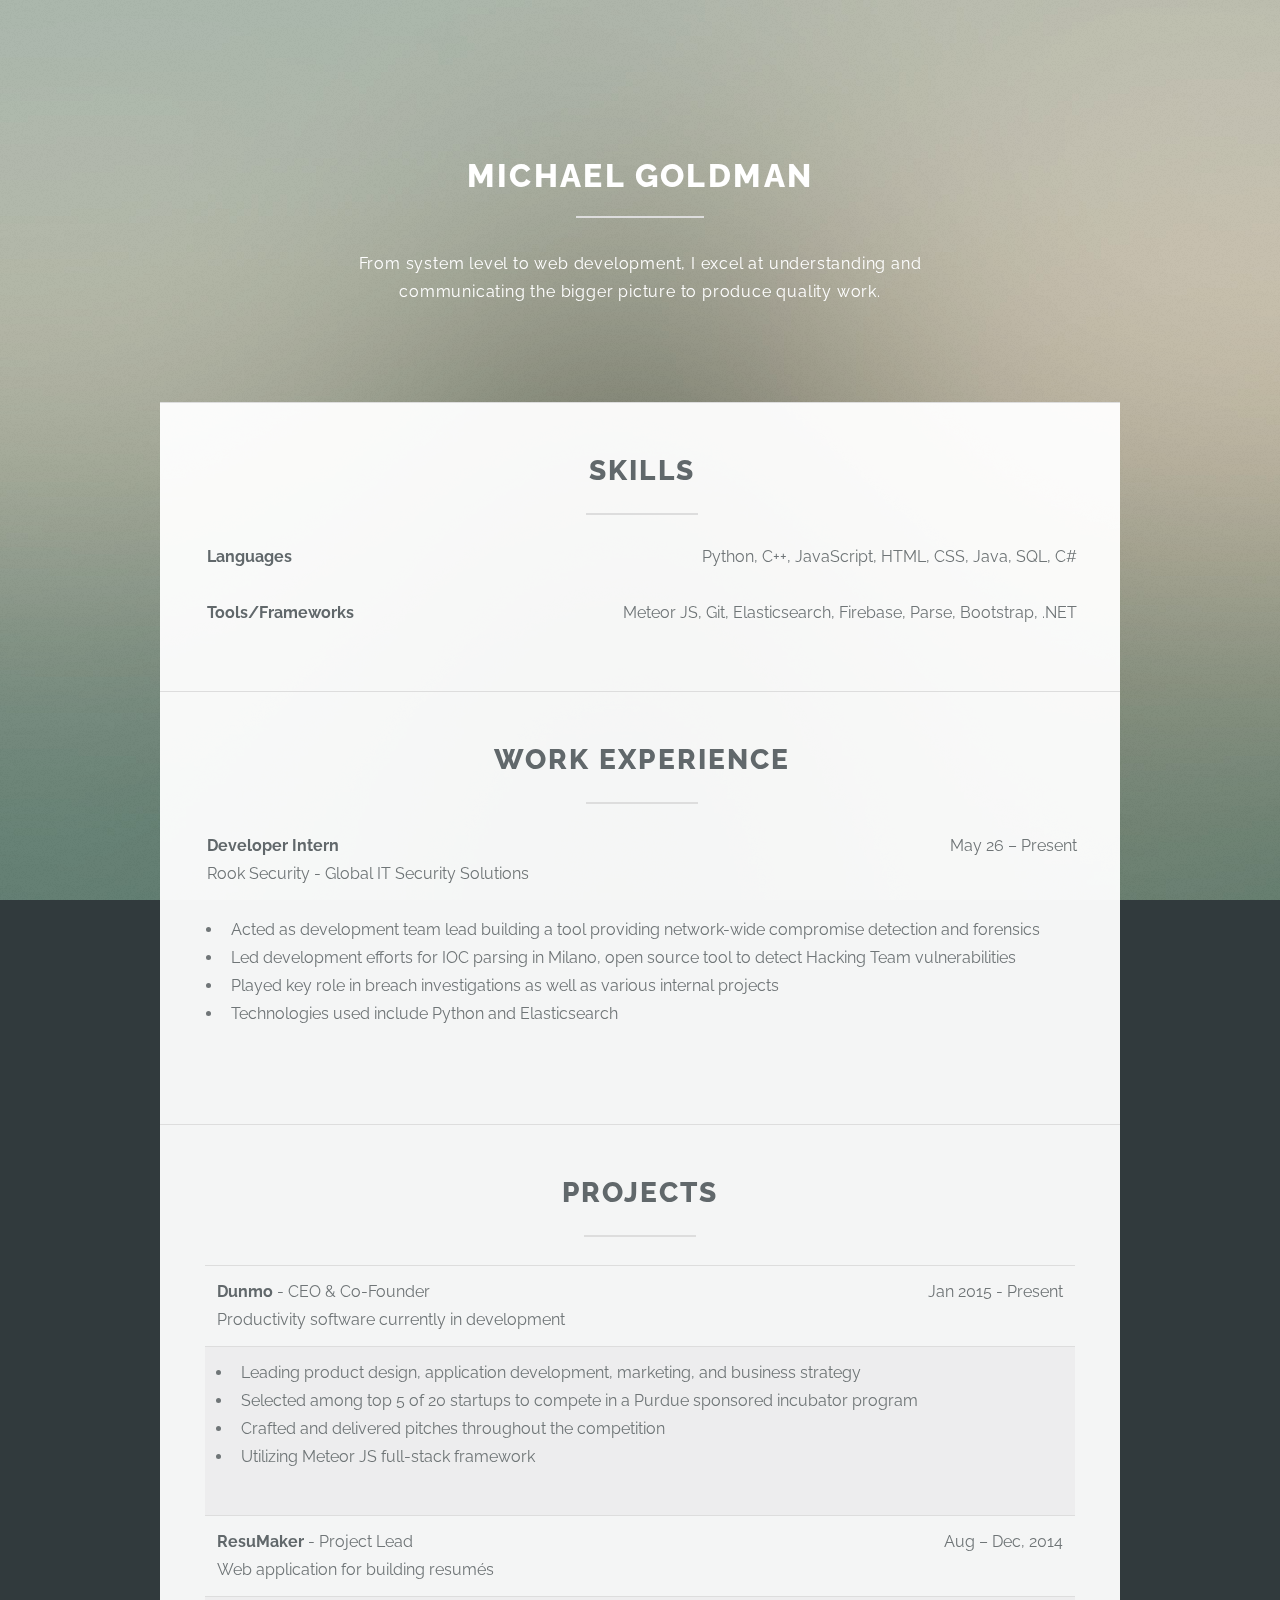
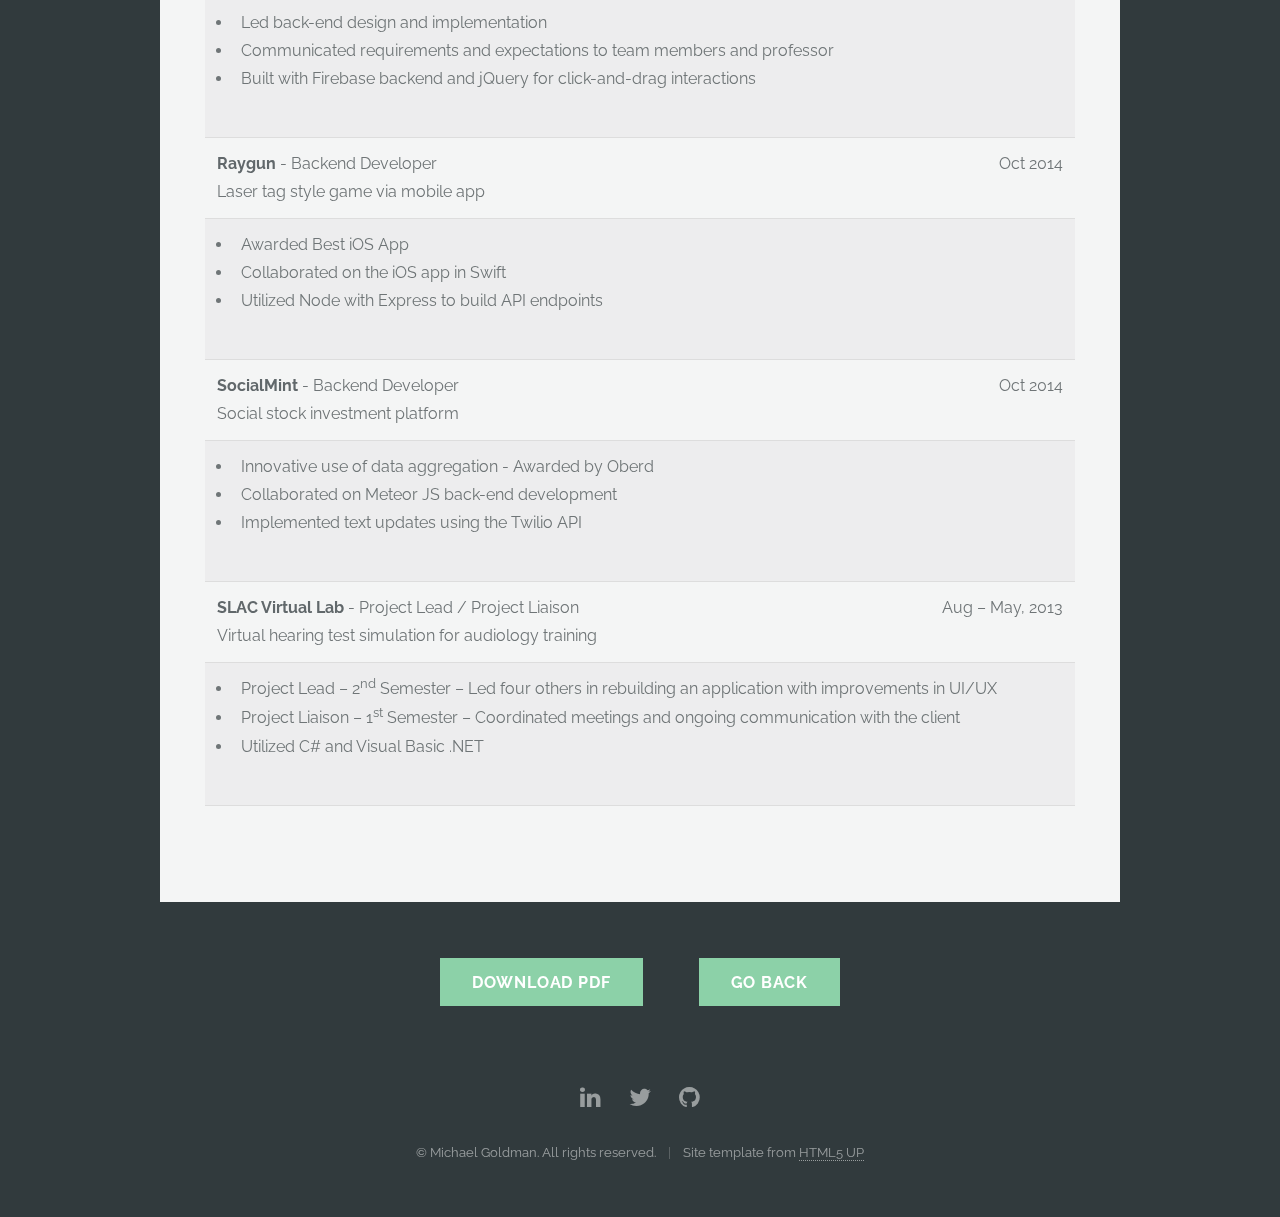
<file: resume/index.html>
<!DOCTYPE HTML>
<!--
	Highlights by HTML5 UP
	html5up.net | @n33co
	Free for personal and commercial use under the CCA 3.0 license (html5up.net/license)
-->
<html>
	<head>
		<title>Michael Goldman's Resum&eacute;</title>
		<meta http-equiv="content-type" content="text/html; charset=utf-8" />
		<meta name="description" content="The online resumé of Michael Goldman." />
		<meta name="keywords" content="Michael Goldman,Goldman,dunmo ceo,dunmo founder,dunmo co-founder,dunmo cofounder,ceo,founder,co-founder,cofounder,developer,blog,resume,résumé,resumé" />
		<meta property="og:image" content="http://goldmanmichael.com/images/circle-michael.png" />
		<meta property="og:description" content="The online résumé of Michael Goldman." />
		<meta charset="utf-8" />
		<meta name="viewport" content="width=device-width, initial-scale=1" />
		<!--[if lte IE 8]><script src="assets/js/ie/html5shiv.js"></script><![endif]-->
		<link rel="stylesheet" href="assets/css/main.css" />
		<!--[if lte IE 8]><link rel="stylesheet" href="assets/css/ie8.css" /><![endif]-->
		<!--[if lte IE 9]><link rel="stylesheet" href="assets/css/ie9.css" /><![endif]-->
	</head>
	<body>

		<!-- Header -->
			<!-- <section id="header"> -->
			<header class="major" id="heading">
				<h1>Michael Goldman</h1>
				<p class="padded">From system level to web development, I excel at understanding and communicating the bigger picture to produce quality work. </p>
				<!-- <p class="padded">
					<span class="left">goldmanm@purdue.edu</span><span class="right"></span>
					<br>
					<span class="left">An awesome guy</span><span class="right">doing awesome things.</span>
					<br>
					<span class="left">An awesome guy</span><span class="right">doing awesome things.</span>
				</p> -->
			</header>
				<!-- <div class="container">
					<ul class="actions">
						<li><a href="#one" class="button special scrolly">Begin</a></li>
					</ul>
				</div> -->
			<!-- </section> -->

		<!-- One -->
			<section id="one" class="main special">
				<div class="container">
					<!-- <span class="image fit primary"><img src="images/pic01.jpg" alt="" /></span> -->
					<div class="content">
						<header class="major">
							<h2>Skills</h2>
						</header>
						<p>
							<span class="left"><strong>Languages</strong></span>
							<span class="some-right">Python, C++, JavaScript, HTML, CSS, Java, SQL, C#</span>
							<br><br>
							<span class="left"><strong>Tools/Frameworks</strong></span>
							<span class="some-right">Meteor JS, Git, Elasticsearch, Firebase, Parse, Bootstrap, .NET</span>
						</p>
					</div>
				</div>
			</section>

		<!-- Two -->
			<section id="two" class="main special">
				<div class="container">
					<!-- <span class="image fit primary"><img src="images/pic02.jpg" alt="" /></span> -->
					<div class="content">
						<header class="major">
							<h2>Work Experience</h2>
						</header>
						<p>
							<span class="left"><strong>Developer Intern</strong></span>
							<span class="right">May 26 – Present</span>
							<br>
							<span class="left">Rook Security - Global IT Security Solutions</span>
							<br><br>
							<span class="align-left">
								<ul class="align-left">
									<li>Acted as development team lead building a tool providing network-wide compromise detection and forensics</li>
									<li>Led development efforts for IOC parsing in Milano, open source tool to detect Hacking Team vulnerabilities</li>
									<li>Played key role in breach investigations as well as various internal projects</li>
									<li>Technologies used include Python and Elasticsearch</li>
								</ul>
							</span>
						</p>
						<!-- <ul class="icons-grid">
							<li>
								<span class="icon major fa-camera-retro"></span>
								<h3>Magna Etiam</h3>
							</li>
							<li>
								<span class="icon major fa-pencil"></span>
								<h3>Lorem Ipsum</h3>
							</li>
							<li>
								<span class="icon major fa-code"></span>
								<h3>Nulla Tempus</h3>
							</li>
							<li>
								<span class="icon major fa-coffee"></span>
								<h3>Sed Feugiat</h3>
							</li>
						</ul> -->
					</div>
				</div>
			</section>

		<!-- Three -->
			<!-- <section id="three" class="main special">
				<div class="container">
					<span class="image fit primary"><img src="images/pic03.jpg" alt="" /></span>
					<div class="content">
						<header class="major">
							<h2>One more thing</h2>
						</header>
						<p>Aliquam ante ac id. Adipiscing interdum lorem praesent fusce pellentesque arcu feugiat. Consequat sed ultricies rutrum. Sed adipiscing eu amet interdum lorem blandit vis ac commodo aliquet integer vulputate phasellus lorem ipsum dolor lorem magna consequat sed etiam adipiscing interdum.</p>
					</div>
				</div>
			</section> -->

		<!-- Four -->
		
			<section id="four" class="main">
				<div class="container">
					<div class="content">
						<header class="major">
							<h2>Projects</h2>
							<!-- <p id="explanation"><em>Click item to expand</em></p> -->
						</header>
						<!-- <section>
							<h4>Text</h4>
							<p>This is <b>bold</b> and this is <strong>strong</strong>. This is <i>italic</i> and this is <em>emphasized</em>.
							This is <sup>superscript</sup> text and this is <sub>subscript</sub> text.
							This is <u>underlined</u> and this is code: <code>for (;;) { ... }</code>. Finally, <a href="#">this is a link</a>.</p>
							<hr />
							<header>
								<h4>Heading with a Subtitle</h4>
								<p>Lorem ipsum dolor sit amet nullam id egestas urna aliquam</p>
							</header>
							<p>Nunc lacinia ante nunc ac lobortis. Interdum adipiscing gravida odio porttitor sem non mi integer non faucibus ornare mi ut ante amet placerat aliquet. Volutpat eu sed ante lacinia sapien lorem accumsan varius montes viverra nibh in adipiscing blandit tempus accumsan.</p>
							<header>
								<h5>Heading with a Subtitle</h5>
								<p>Lorem ipsum dolor sit amet nullam id egestas urna aliquam</p>
							</header>
							<p>Nunc lacinia ante nunc ac lobortis. Interdum adipiscing gravida odio porttitor sem non mi integer non faucibus ornare mi ut ante amet placerat aliquet. Volutpat eu sed ante lacinia sapien lorem accumsan varius montes viverra nibh in adipiscing blandit tempus accumsan.</p>
							<hr />
							<h2>Heading Level 2</h2>
							<h3>Heading Level 3</h3>
							<h4>Heading Level 4</h4>
							<h5>Heading Level 5</h5>
							<h6>Heading Level 6</h6>
							<hr />
							<h5>Blockquote</h5>
							<blockquote>Fringilla nisl. Donec accumsan interdum nisi, quis tincidunt felis sagittis eget tempus euismod. Vestibulum ante ipsum primis in faucibus vestibulum. Blandit adipiscing eu felis iaculis volutpat ac adipiscing accumsan faucibus. Vestibulum ante ipsum primis in faucibus lorem ipsum dolor sit amet nullam adipiscing eu felis.</blockquote>
							<h5>Preformatted</h5>
							<pre><code>i = 0;

while (!deck.isInOrder()) {
print 'Iteration ' + i;
deck.shuffle();
i++;
}

print 'It took ' + i + ' iterations to sort the deck.';</code></pre>
						</section> -->

						<!-- <section>
							<h4>Lists</h4>
							<div class="row">
								<div class="6u 12u$(medium)">
									<h5>Unordered</h5>
									<ul>
										<li>Dolor pulvinar etiam.</li>
										<li>Sagittis adipiscing.</li>
										<li>Felis enim feugiat.</li>
									</ul>
									<h5>Alternate</h5>
									<ul class="alt">
										<li>Dolor pulvinar etiam.</li>
										<li>Sagittis adipiscing.</li>
										<li>Felis enim feugiat.</li>
									</ul>
								</div>
								<div class="6u$ 12u(medium)">
									<h5>Ordered</h5>
									<ol>
										<li>Dolor pulvinar etiam.</li>
										<li>Etiam vel felis viverra.</li>
										<li>Felis enim feugiat.</li>
										<li>Dolor pulvinar etiam.</li>
										<li>Etiam vel felis lorem.</li>
										<li>Felis enim et feugiat.</li>
									</ol>
									<h5>Icons</h5>
									<ul class="icons">
										<li><a href="#" class="icon fa-twitter"><span class="label">Twitter</span></a></li>
										<li><a href="#" class="icon fa-facebook"><span class="label">Facebook</span></a></li>
										<li><a href="#" class="icon fa-instagram"><span class="label">Instagram</span></a></li>
										<li><a href="#" class="icon fa-github"><span class="label">Github</span></a></li>
									</ul>
								</div>
							</div>
							<h5>Actions</h5>
							<ul class="actions">
								<li><a href="#" class="button special">Default</a></li>
								<li><a href="#" class="button">Default</a></li>
							</ul>
							<ul class="actions small">
								<li><a href="#" class="button special small">Small</a></li>
								<li><a href="#" class="button small">Small</a></li>
							</ul>
							<div class="row">
								<div class="6u 12u$(small)">
									<ul class="actions vertical">
										<li><a href="#" class="button special">Default</a></li>
										<li><a href="#" class="button">Default</a></li>
									</ul>
								</div>
								<div class="6u$ 12u$(small)">
									<ul class="actions vertical small">
										<li><a href="#" class="button special small">Small</a></li>
										<li><a href="#" class="button small">Small</a></li>
									</ul>
								</div>
								<div class="6u 12u$(small)">
									<ul class="actions vertical">
										<li><a href="#" class="button special fit">Default</a></li>
										<li><a href="#" class="button fit">Default</a></li>
									</ul>
								</div>
								<div class="6u$ 12u$(small)">
									<ul class="actions vertical small">
										<li><a href="#" class="button special small fit">Small</a></li>
										<li><a href="#" class="button small fit">Small</a></li>
									</ul>
								</div>
							</div>
						</section> -->

						<section>
							<div class="table-wrapper">
								<table>
									<!-- <thead>
										<tr>
											<th>Name</th>
											<th>Description</th>
											<th>Price</th>
										</tr>
									</thead> -->
									<tbody>
										<tr></tr>
										<tr id="proj-1">
											<td style="text-align: left;">
												<strong>Dunmo</strong><span class="role-text"> - CEO &amp; Co-Founder</span><br>
												<p class="left">Productivity software currently in development</p>
											</td>
											<!-- <td class="center-col"></td> -->
											<td class="proj-date" style="text-align: right;">Jan 2015 - Present</td>
										</tr>
										<tr id="desc-1">
											<td colspan="2">
												<ul class="align-left">
													<li>Leading product design, application development, marketing, and business strategy</li>
													<li>Selected among top 5 of 20 startups to compete in a Purdue sponsored incubator program</li>
													<li>Crafted and delivered pitches throughout the competition</li>
													<li>Utilizing Meteor JS full-stack framework</li>
											</ul>
										</td>
										</tr>
										<tr id="proj-2">
											<td style="text-align: left;">
												<strong>ResuMaker</strong><span class="role-text"> - Project Lead</span><br>
												<p class="left">Web application for building resum&eacute;s</p>
											</td>
											<!-- <td class="center-col"></td> -->
											<td class="proj-date" style="text-align: right;">Aug – Dec, 2014</td>
										</tr>
										<tr id="desc-2">
											<td colspan="2">
												<ul class="align-left">
													<li>Led back-end design and implementation</li>
													<li>Communicated requirements and expectations to team members and professor</li>
													<li>Built with Firebase backend and jQuery for click-and-drag interactions</li>
												</ul>
											</td>
										</tr>
										<tr id="proj-3">
											<td style="text-align: left;">
												<strong>Raygun</strong><span class="role-text"> - Backend Developer</span><br>
												<p class="left">Laser tag style game via mobile app</p>
											</td>
											<!-- <td class="center-col"></td> -->
											<td class="proj-date" style="text-align: right;">Oct 2014</td>
										</tr>
										<tr id="desc-3">
											<td colspan="2">
												<ul class="align-left">
													<li>Awarded Best iOS App</li>
													<li>Collaborated on the iOS app in Swift</li>
													<li>Utilized Node with Express to build API endpoints</li>
												</ul>
											</td>
										</tr>
										<tr id="proj-4">
											<td style="text-align: left;">
												<strong>SocialMint</strong><span class="role-text"> - Backend Developer</span><br>
												<p class="left">Social stock investment platform</p>
											</td>
											<!-- <td class="center-col"></td> -->
											<td class="proj-date" style="text-align: right;">Oct 2014</td>
										</tr>
										<tr id="desc-4">
											<td colspan="2">
												<ul class="align-left">
													<li>Innovative use of data aggregation - Awarded by Oberd</li>
													<li>Collaborated on Meteor JS back-end development</li>
													<li>Implemented text updates using the Twilio API</li>
												</ul>
											</td>
										</tr>
										<tr id="proj-5">
											<td style="text-align: left;">
												<strong>SLAC Virtual Lab</strong><span class="role-text"> - Project Lead / Project Liaison</span><br>
												<p class="left">Virtual hearing test simulation for audiology training</p>
											</td>
											<!-- <td class="center-col"></td> -->
											<td class="proj-date" style="text-align: right;">Aug – May, 2013</td>
										</tr>
										<tr id="desc-5">
											<td colspan="2">
												<ul class="align-left">
													<li>Project Lead – 2<sup>nd</sup> Semester – Led four others in rebuilding an application with improvements in UI/UX</li>
													<li>Project Liaison – 1<sup>st</sup> Semester – Coordinated meetings and ongoing communication with the client</li>
													<li>Utilized C# and Visual Basic .NET</li>
												</ul>
											</td>
										</tr>
									</tbody>
									<!-- <tfoot>
										<tr>
											<td colspan="2"></td>
											<td>100.00</td>
										</tr>
									</tfoot> -->
								</table>
							</div>

							<!-- <h5>Alternate</h5>
							<div class="table-wrapper">
								<table class="alt">
									<thead>
										<tr>
											<th>Name</th>
											<th>Description</th>
											<th>Price</th>
										</tr>
									</thead>
									<tbody>
										<tr>
											<td>Item One</td>
											<td>Ante turpis integer aliquet porttitor.</td>
											<td>29.99</td>
										</tr>
										<tr>
											<td>Item Two</td>
											<td>Vis ac commodo adipiscing arcu aliquet.</td>
											<td>19.99</td>
										</tr>
										<tr>
											<td>Item Three</td>
											<td> Morbi faucibus arcu accumsan lorem.</td>
											<td>29.99</td>
										</tr>
										<tr>
											<td>Item Four</td>
											<td>Vitae integer tempus condimentum.</td>
											<td>19.99</td>
										</tr>
										<tr>
											<td>Item Five</td>
											<td>Ante turpis integer aliquet porttitor.</td>
											<td>29.99</td>
										</tr>
									</tbody>
									<tfoot>
										<tr>
											<td colspan="2"></td>
											<td>100.00</td>
										</tr>
									</tfoot>
								</table>
							</div> -->
						</section>

						<!-- <section>
							<h4>Buttons</h4>
							<ul class="actions">
								<li><a href="#" class="button special">Special</a></li>
								<li><a href="#" class="button">Default</a></li>
							</ul>
							<ul class="actions">
								<li><a href="#" class="button">Default</a></li>
								<li><a href="#" class="button small">Small</a></li>
							</ul>
							<ul class="actions fit">
								<li><a href="#" class="button special fit">Fit</a></li>
								<li><a href="#" class="button fit">Fit</a></li>
							</ul>
							<ul class="actions fit small">
								<li><a href="#" class="button special fit small">Fit + Small</a></li>
								<li><a href="#" class="button fit small">Fit + Small</a></li>
							</ul>
							<ul class="actions">
								<li><a href="#" class="button special icon fa-download">Icon</a></li>
								<li><a href="#" class="button icon fa-download">Icon</a></li>
							</ul>
							<ul class="actions">
								<li><span class="button special disabled">Disabled</span></li>
								<li><span class="button disabled">Disabled</span></li>
							</ul>
						</section>

						<section>
							<h4>Form</h4>
							<form method="post" action="#">
								<div class="row uniform">
									<div class="6u 12u$(xsmall)">
										<input type="text" name="demo-name" id="demo-name" value="" placeholder="Name" />
									</div>
									<div class="6u$ 12u$(xsmall)">
										<input type="email" name="demo-email" id="demo-email" value="" placeholder="Email" />
									</div>
									<div class="12u$">
										<div class="select-wrapper">
											<select name="demo-category" id="demo-category">
												<option value="">- Category -</option>
												<option value="1">Manufacturing</option>
												<option value="1">Shipping</option>
												<option value="1">Administration</option>
												<option value="1">Human Resources</option>
											</select>
										</div>
									</div>
									<div class="4u 12u$(small)">
										<input type="radio" id="demo-priority-low" name="demo-priority" checked>
										<label for="demo-priority-low">Low</label>
									</div>
									<div class="4u 12u$(small)">
										<input type="radio" id="demo-priority-normal" name="demo-priority">
										<label for="demo-priority-normal">Normal</label>
									</div>
									<div class="4u$ 12u$(small)">
										<input type="radio" id="demo-priority-high" name="demo-priority">
										<label for="demo-priority-high">High</label>
									</div>
									<div class="6u 12u$(small)">
										<input type="checkbox" id="demo-copy" name="demo-copy">
										<label for="demo-copy">Email me a copy</label>
									</div>
									<div class="6u$ 12u$(small)">
										<input type="checkbox" id="demo-human" name="demo-human" checked>
										<label for="demo-human">Not a robot</label>
									</div>
									<div class="12u$">
										<textarea name="demo-message" id="demo-message" placeholder="Enter your message" rows="6"></textarea>
									</div>
									<div class="12u$">
										<ul class="actions">
											<li><input type="submit" value="Send Message" class="special" /></li>
											<li><input type="reset" value="Reset" /></li>
										</ul>
									</div>
								</div>
							</form>
						</section>

						<section>
							<h4>Image</h4>
							<h5>Fit</h5>
							<div class="box alt">
								<div class="row uniform 50%">
									<div class="12u"><span class="image fit"><img src="images/pic04.jpg" alt="" /></span></div>
									<div class="4u"><span class="image fit"><img src="images/pic04.jpg" alt="" /></span></div>
									<div class="4u"><span class="image fit"><img src="images/pic04.jpg" alt="" /></span></div>
									<div class="4u"><span class="image fit"><img src="images/pic04.jpg" alt="" /></span></div>
									<div class="4u"><span class="image fit"><img src="images/pic04.jpg" alt="" /></span></div>
									<div class="4u"><span class="image fit"><img src="images/pic04.jpg" alt="" /></span></div>
									<div class="4u"><span class="image fit"><img src="images/pic04.jpg" alt="" /></span></div>
									<div class="4u"><span class="image fit"><img src="images/pic04.jpg" alt="" /></span></div>
									<div class="4u"><span class="image fit"><img src="images/pic04.jpg" alt="" /></span></div>
									<div class="4u"><span class="image fit"><img src="images/pic04.jpg" alt="" /></span></div>
								</div>
							</div>
							<h5>Left &amp; Right</h5>
							<p><span class="image left"><img src="images/pic05.jpg" alt="" /></span>Fringilla nisl. Donec accumsan interdum nisi, quis tincidunt felis sagittis eget. tempus euismod. Vestibulum ante ipsum primis in faucibus vestibulum. Blandit adipiscing eu felis iaculis volutpat ac adipiscing accumsan eu faucibus. Integer ac pellentesque praesent tincidunt felis sagittis eget. tempus euismod. Vestibulum ante ipsum primis in faucibus vestibulum. Blandit adipiscing eu felis iaculis volutpat ac adipiscing accumsan eu faucibus. Integer ac pellentesque praesent. Donec accumsan interdum nisi, quis tincidunt felis sagittis eget. tempus euismod. Vestibulum ante ipsum primis in faucibus vestibulum. Blandit adipiscing eu felis iaculis volutpat ac adipiscing accumsan eu faucibus. Integer ac pellentesque praesent tincidunt felis sagittis eget. tempus euismod. Vestibulum ante ipsum primis in faucibus vestibulum. Blandit adipiscing eu felis iaculis volutpat ac adipiscing accumsan eu faucibus. Integer ac pellentesque praesent.</p>
							<p><span class="image right"><img src="images/pic05.jpg" alt="" /></span>Fringilla nisl. Donec accumsan interdum nisi, quis tincidunt felis sagittis eget. tempus euismod. Vestibulum ante ipsum primis in faucibus vestibulum. Blandit adipiscing eu felis iaculis volutpat ac adipiscing accumsan eu faucibus. Integer ac pellentesque praesent tincidunt felis sagittis eget. tempus euismod. Vestibulum ante ipsum primis in faucibus vestibulum. Blandit adipiscing eu felis iaculis volutpat ac adipiscing accumsan eu faucibus. Integer ac pellentesque praesent. Donec accumsan interdum nisi, quis tincidunt felis sagittis eget. tempus euismod. Vestibulum ante ipsum primis in faucibus vestibulum. Blandit adipiscing eu felis iaculis volutpat ac adipiscing accumsan eu faucibus. Integer ac pellentesque praesent tincidunt felis sagittis eget. tempus euismod. Vestibulum ante ipsum primis in faucibus vestibulum. Blandit adipiscing eu felis iaculis volutpat ac adipiscing accumsan eu faucibus. Integer ac pellentesque praesent.</p>
						</section> -->

					</div>
					<!-- <a href="#footer" class="goto-next scrolly">Next</a> -->
				</div>
			</section>
		

		<!-- Footer -->
			<section id="footer">
				<br><br>
				<a href="MichaelGoldman_Resume.pdf"  class="button special" download="MichaelGoldman_Resume.pdf">Download PDF</a>
				&nbsp;&nbsp;&nbsp;&nbsp;&nbsp;&nbsp;&nbsp;&nbsp;&nbsp;&nbsp;&nbsp;&nbsp;
				<a href="http://goldmanmichael.com"  class="button special">Go Back</a>
				<!-- <div class="container">
					<header class="major">
						<h2>Get in touch</h2>
					</header>
					<form method="post" action="#">
						<div class="row uniform">
							<div class="6u 12u$(xsmall)"><input type="text" name="name" id="name" placeholder="Name" /></div>
							<div class="6u$ 12u$(xsmall)"><input type="email" name="email" id="email" placeholder="Email" /></div>
							<div class="12u$"><textarea name="message" id="message" placeholder="Message" rows="4"></textarea></div>
							<div class="12u$">
								<ul class="actions">
									<li><input type="submit" value="Send Message" class="special" /></li>
								</ul>
							</div>
						</div>
					</form>
				</div> -->
				<footer>
					<ul class="icons">
						<li>
							<a href="https://www.linkedin.com/in/goldmanmichael1" target="_blank" class="icon fa-linkedin"><span class="label">LinkedIn</span></a>
						</li>
						<li>
							<a href="https://twitter.com/GoldmanMichael" target="_blank" class="icon fa-twitter"><span class="label">Twitter</span></a>
						</li>
						<!-- <li><a href="#" class="icon fa-facebook"><span class="label">Facebook</span></a></li> -->
						<li>
							<a href="https://github.com/goldmandrummer" target="_blank" class="icon fa-github"><span class="label">Github</span></a>
						</li>
						</ul>
					<ul class="copyright">
							<li>&copy; Michael Goldman. All rights reserved.</li><li>Site template from <a href="http://html5up.net">HTML5 UP</a></li>
						</ul>
				</footer>
			</section>

		<!-- Scripts -->
			<script src="assets/js/jquery.min.js"></script>
			<script src="assets/js/jquery.scrollex.min.js"></script>
			<script src="assets/js/jquery.scrolly.min.js"></script>
			<script src="assets/js/skel.min.js"></script>
			<script src="assets/js/util.js"></script>
			<!--[if lte IE 8]><script src="assets/js/ie/respond.min.js"></script><![endif]-->
			<script src="assets/js/main.js"></script>

			<!-- <script>
				$("tr[id^=proj-]").click(function(event) {
			    $("#desc-" + $(this).attr('id').substr(5)).slideToggle();
			    event.preventDefault();
				});
			</script> -->

	</body>
</html>
</file>
<file: resume/assets/css/ie8.css>
/*
	Highlights by HTML5 UP
	html5up.net | @n33co
	Free for personal and commercial use under the CCA 3.0 license (html5up.net/license)
*/

/* Basic */

	body, html {
		height: 100%;
	}

	html {
		background: none;
	}

/* List */

	ul.actions li {
		padding: 0 0 0 1em;
	}

		ul.actions li:first-child {
			padding-left: 0;
		}

/* Form */

	input[type="text"],
	input[type="password"],
	input[type="email"],
	select,
	textarea {
		border: solid 2px #dddddd;
		position: relative;
	}

	input[type="text"],
	input[type="password"],
	input[type="email"] {
		line-height: 3em;
	}

	input[type="checkbox"],
	input[type="radio"] {
		font-size: 3em;
	}

		input[type="checkbox"] + label:before,
		input[type="radio"] + label:before {
			display: none;
		}

/* Button */

	input[type="submit"],
	input[type="reset"],
	input[type="button"],
	button,
	.button {
		border: solid 2px #dddddd;
	}

/* Main BG */

	.main-bg {
		z-index: 0;
	}

/* Main */

	.main {
		background-size: cover;
	}

		.main .container {
			background: #fff;
			border-top: solid 1px #dddddd;
			position: relative;
			z-index: 1;
		}

		.main .goto-next {
			text-decoration: none;
		}

			.main .goto-next:before {
				-moz-osx-font-smoothing: grayscale;
				-webkit-font-smoothing: antialiased;
				font-family: FontAwesome;
				font-style: normal;
				font-weight: normal;
				text-transform: none !important;
			}

			.main .goto-next:before {
				color: #dddddd;
				content: '\f063';
				display: block;
				font-size: 2em;
				height: 2em;
				left: 0;
				line-height: 2em;
				position: absolute;
				text-align: center;
				text-indent: 0;
				top: 0;
				width: 2em;
			}

/* Header */

	#header {
		-ms-behavior: url("assets/js/ie/backgroundsize.min.htc");
		background-image: url("../../images/bg.jpg");
		background-size: cover;
		height: 100%;
	}

		#header:after {
			min-height: 100%;
		}

		#header header {
			position: relative;
			z-index: 1;
		}

		#header .container {
			background: #fff;
			z-index: 1;
		}

/* Footer */

	#footer {
		-ms-behavior: url("assets/js/ie/backgroundsize.min.htc");
		background-image: url("../../images/bg.jpg");
		background-size: cover;
	}

		#footer .container {
			background: #fff;
			border-top: solid 1px #dddddd;
			position: relative;
			z-index: 1;
		}
</file>
<file: resume/assets/css/ie9.css>
/*
	Highlights by HTML5 UP
	html5up.net | @n33co
	Free for personal and commercial use under the CCA 3.0 license (html5up.net/license)
*/

/* Loader */

	html body:before, html body:after {
		display: none !important;
	}
</file>
<file: resume/assets/css/main.css>
@import url("font-awesome.min.css");
@import url("http://fonts.googleapis.com/css?family=Raleway:400,400italic,700,800");

/*
	Highlights by HTML5 UP
	html5up.net | @n33co
	Free for personal and commercial use under the CCA 3.0 license (html5up.net/license)
*/

/* Reset */

	html, body, div, span, applet, object, iframe, h1, h2, h3, h4, h5, h6, p, blockquote, pre, a, abbr, acronym, address, big, cite, code, del, dfn, em, img, ins, kbd, q, s, samp, small, strike, strong, sub, sup, tt, var, b, u, i, center, dl, dt, dd, ol, ul, li, fieldset, form, label, legend, table, caption, tbody, tfoot, thead, tr, th, td, article, aside, canvas, details, embed, figure, figcaption, footer, header, hgroup, menu, nav, output, ruby, section, summary, time, mark, audio, video {
		margin: 0;
		padding: 0;
		border: 0;
		font-size: 100%;
		font: inherit;
		vertical-align: baseline;
	}

	article, aside, details, figcaption, figure, footer, header, hgroup, menu, nav, section {
		display: block;
	}

	body {
		line-height: 1;
	}

	ol, ul {
		list-style: none;
	}

	blockquote, q {
		quotes: none;
	}

	blockquote:before, blockquote:after, q:before, q:after {
		content: '';
		content: none;
	}

	table {
		border-collapse: collapse;
		border-spacing: 0;
	}

	body {
		-webkit-text-size-adjust: none;
	}

	.some-right {
		float: right;
	}

/* Box Model */

	*, *:before, *:after {
		-moz-box-sizing: border-box;
		-webkit-box-sizing: border-box;
		box-sizing: border-box;
	}

/* Containers */

	.container {
		margin-left: auto;
		margin-right: auto;
	}

	.container.\31 25\25 {
		width: 100%;
		max-width: 43.75em;
		min-width: 35em;
	}

	.container.\37 5\25 {
		width: 26.25em;
	}

	.container.\35 0\25 {
		width: 17.5em;
	}

	.container.\32 5\25 {
		width: 8.75em;
	}

	.container {
		width: 35em;
	}

	@media screen and (max-width: 1680px) {

		.container.\31 25\25 {
			width: 100%;
			max-width: 43.75em;
			min-width: 35em;
		}

		.container.\37 5\25 {
			width: 26.25em;
		}

		.container.\35 0\25 {
			width: 17.5em;
		}

		.container.\32 5\25 {
			width: 8.75em;
		}

		.container {
			width: 60em;
		}

	}

	@media screen and (max-width: 980px) {

		.container.\31 25\25 {
			width: 100%;
			max-width: 100%;
			min-width: 80%;
		}

		.container.\37 5\25 {
			width: 60%;
		}

		.container.\35 0\25 {
			width: 40%;
		}

		.container.\32 5\25 {
			width: 20%;
		}

		.container {
			width: 80%;
		}

	}

	@media screen and (max-width: 736px) {

		.container.\31 25\25 {
			width: 100%;
			max-width: 100%;
			min-width: 80%;
		}

		.container.\37 5\25 {
			width: 60%;
		}

		.container.\35 0\25 {
			width: 40%;
		}

		.container.\32 5\25 {
			width: 20%;
		}

		.container {
			width: 80%;
		}

	}

	@media screen and (max-width: 480px) {

		.container.\31 25\25 {
			width: 100%;
			max-width: 125%;
			min-width: 100%;
		}

		.container.\37 5\25 {
			width: 75%;
		}

		.container.\35 0\25 {
			width: 50%;
		}

		.container.\32 5\25 {
			width: 25%;
		}

		.container {
			width: 100%;
		}

	}

/* Grid */

	.row {
		border-bottom: solid 1px transparent;
		-moz-box-sizing: border-box;
		-webkit-box-sizing: border-box;
		box-sizing: border-box;
	}

	.row > * {
		float: left;
		-moz-box-sizing: border-box;
		-webkit-box-sizing: border-box;
		box-sizing: border-box;
	}

	.row:after, .row:before {
		content: '';
		display: block;
		clear: both;
		height: 0;
	}

	.row.uniform > * > :first-child {
		margin-top: 0;
	}

	.row.uniform > * > :last-child {
		margin-bottom: 0;
	}

	.row.\30 \25 > * {
		padding: 0 0 0 0em;
	}

	.row.\30 \25 {
		margin: 0 0 -1px 0em;
	}

	.row.uniform.\30 \25 > * {
		padding: 0em 0 0 0em;
	}

	.row.uniform.\30 \25 {
		margin: 0em 0 -1px 0em;
	}

	.row > * {
		padding: 0 0 0 1.5em;
	}

	.row {
		margin: 0 0 -1px -1.5em;
	}

	.row.uniform > * {
		padding: 1.5em 0 0 1.5em;
	}

	.row.uniform {
		margin: -1.5em 0 -1px -1.5em;
	}

	.row.\32 00\25 > * {
		padding: 0 0 0 3em;
	}

	.row.\32 00\25 {
		margin: 0 0 -1px -3em;
	}

	.row.uniform.\32 00\25 > * {
		padding: 3em 0 0 3em;
	}

	.row.uniform.\32 00\25 {
		margin: -3em 0 -1px -3em;
	}

	.row.\31 50\25 > * {
		padding: 0 0 0 2.25em;
	}

	.row.\31 50\25 {
		margin: 0 0 -1px -2.25em;
	}

	.row.uniform.\31 50\25 > * {
		padding: 2.25em 0 0 2.25em;
	}

	.row.uniform.\31 50\25 {
		margin: -2.25em 0 -1px -2.25em;
	}

	.row.\35 0\25 > * {
		padding: 0 0 0 0.75em;
	}

	.row.\35 0\25 {
		margin: 0 0 -1px -0.75em;
	}

	.row.uniform.\35 0\25 > * {
		padding: 0.75em 0 0 0.75em;
	}

	.row.uniform.\35 0\25 {
		margin: -0.75em 0 -1px -0.75em;
	}

	.row.\32 5\25 > * {
		padding: 0 0 0 0.375em;
	}

	.row.\32 5\25 {
		margin: 0 0 -1px -0.375em;
	}

	.row.uniform.\32 5\25 > * {
		padding: 0.375em 0 0 0.375em;
	}

	.row.uniform.\32 5\25 {
		margin: -0.375em 0 -1px -0.375em;
	}

	.\31 2u, .\31 2u\24 {
		width: 100%;
		clear: none;
		margin-left: 0;
	}

	.\31 1u, .\31 1u\24 {
		width: 91.6666666667%;
		clear: none;
		margin-left: 0;
	}

	.\31 0u, .\31 0u\24 {
		width: 83.3333333333%;
		clear: none;
		margin-left: 0;
	}

	.\39 u, .\39 u\24 {
		width: 75%;
		clear: none;
		margin-left: 0;
	}

	.\38 u, .\38 u\24 {
		width: 66.6666666667%;
		clear: none;
		margin-left: 0;
	}

	.\37 u, .\37 u\24 {
		width: 58.3333333333%;
		clear: none;
		margin-left: 0;
	}

	.\36 u, .\36 u\24 {
		width: 50%;
		clear: none;
		margin-left: 0;
	}

	.\35 u, .\35 u\24 {
		width: 41.6666666667%;
		clear: none;
		margin-left: 0;
	}

	.\34 u, .\34 u\24 {
		width: 33.3333333333%;
		clear: none;
		margin-left: 0;
	}

	.\33 u, .\33 u\24 {
		width: 25%;
		clear: none;
		margin-left: 0;
	}

	.\32 u, .\32 u\24 {
		width: 16.6666666667%;
		clear: none;
		margin-left: 0;
	}

	.\31 u, .\31 u\24 {
		width: 8.3333333333%;
		clear: none;
		margin-left: 0;
	}

	.\31 2u\24 + *,
	.\31 1u\24 + *,
	.\31 0u\24 + *,
	.\39 u\24 + *,
	.\38 u\24 + *,
	.\37 u\24 + *,
	.\36 u\24 + *,
	.\35 u\24 + *,
	.\34 u\24 + *,
	.\33 u\24 + *,
	.\32 u\24 + *,
	.\31 u\24 + * {
		clear: left;
	}

	.\-11u {
		margin-left: 91.66667%;
	}

	.\-10u {
		margin-left: 83.33333%;
	}

	.\-9u {
		margin-left: 75%;
	}

	.\-8u {
		margin-left: 66.66667%;
	}

	.\-7u {
		margin-left: 58.33333%;
	}

	.\-6u {
		margin-left: 50%;
	}

	.\-5u {
		margin-left: 41.66667%;
	}

	.\-4u {
		margin-left: 33.33333%;
	}

	.\-3u {
		margin-left: 25%;
	}

	.\-2u {
		margin-left: 16.66667%;
	}

	.\-1u {
		margin-left: 8.33333%;
	}

	@media screen and (max-width: 1680px) {

		.row > * {
			padding: 0 0 0 1.5em;
		}

		.row {
			margin: 0 0 -1px -1.5em;
		}

		.row.uniform > * {
			padding: 1.5em 0 0 1.5em;
		}

		.row.uniform {
			margin: -1.5em 0 -1px -1.5em;
		}

		.row.\32 00\25 > * {
			padding: 0 0 0 3em;
		}

		.row.\32 00\25 {
			margin: 0 0 -1px -3em;
		}

		.row.uniform.\32 00\25 > * {
			padding: 3em 0 0 3em;
		}

		.row.uniform.\32 00\25 {
			margin: -3em 0 -1px -3em;
		}

		.row.\31 50\25 > * {
			padding: 0 0 0 2.25em;
		}

		.row.\31 50\25 {
			margin: 0 0 -1px -2.25em;
		}

		.row.uniform.\31 50\25 > * {
			padding: 2.25em 0 0 2.25em;
		}

		.row.uniform.\31 50\25 {
			margin: -2.25em 0 -1px -2.25em;
		}

		.row.\35 0\25 > * {
			padding: 0 0 0 0.75em;
		}

		.row.\35 0\25 {
			margin: 0 0 -1px -0.75em;
		}

		.row.uniform.\35 0\25 > * {
			padding: 0.75em 0 0 0.75em;
		}

		.row.uniform.\35 0\25 {
			margin: -0.75em 0 -1px -0.75em;
		}

		.row.\32 5\25 > * {
			padding: 0 0 0 0.375em;
		}

		.row.\32 5\25 {
			margin: 0 0 -1px -0.375em;
		}

		.row.uniform.\32 5\25 > * {
			padding: 0.375em 0 0 0.375em;
		}

		.row.uniform.\32 5\25 {
			margin: -0.375em 0 -1px -0.375em;
		}

		.\31 2u\28large\29, .\31 2u\24\28large\29 {
			width: 100%;
			clear: none;
			margin-left: 0;
		}

		.\31 1u\28large\29, .\31 1u\24\28large\29 {
			width: 91.6666666667%;
			clear: none;
			margin-left: 0;
		}

		.\31 0u\28large\29, .\31 0u\24\28large\29 {
			width: 83.3333333333%;
			clear: none;
			margin-left: 0;
		}

		.\39 u\28large\29, .\39 u\24\28large\29 {
			width: 75%;
			clear: none;
			margin-left: 0;
		}

		.\38 u\28large\29, .\38 u\24\28large\29 {
			width: 66.6666666667%;
			clear: none;
			margin-left: 0;
		}

		.\37 u\28large\29, .\37 u\24\28large\29 {
			width: 58.3333333333%;
			clear: none;
			margin-left: 0;
		}

		.\36 u\28large\29, .\36 u\24\28large\29 {
			width: 50%;
			clear: none;
			margin-left: 0;
		}

		.\35 u\28large\29, .\35 u\24\28large\29 {
			width: 41.6666666667%;
			clear: none;
			margin-left: 0;
		}

		.\34 u\28large\29, .\34 u\24\28large\29 {
			width: 33.3333333333%;
			clear: none;
			margin-left: 0;
		}

		.\33 u\28large\29, .\33 u\24\28large\29 {
			width: 25%;
			clear: none;
			margin-left: 0;
		}

		.\32 u\28large\29, .\32 u\24\28large\29 {
			width: 16.6666666667%;
			clear: none;
			margin-left: 0;
		}

		.\31 u\28large\29, .\31 u\24\28large\29 {
			width: 8.3333333333%;
			clear: none;
			margin-left: 0;
		}

		.\31 2u\24\28large\29 + *,
		.\31 1u\24\28large\29 + *,
		.\31 0u\24\28large\29 + *,
		.\39 u\24\28large\29 + *,
		.\38 u\24\28large\29 + *,
		.\37 u\24\28large\29 + *,
		.\36 u\24\28large\29 + *,
		.\35 u\24\28large\29 + *,
		.\34 u\24\28large\29 + *,
		.\33 u\24\28large\29 + *,
		.\32 u\24\28large\29 + *,
		.\31 u\24\28large\29 + * {
			clear: left;
		}

		.\-11u\28large\29 {
			margin-left: 91.66667%;
		}

		.\-10u\28large\29 {
			margin-left: 83.33333%;
		}

		.\-9u\28large\29 {
			margin-left: 75%;
		}

		.\-8u\28large\29 {
			margin-left: 66.66667%;
		}

		.\-7u\28large\29 {
			margin-left: 58.33333%;
		}

		.\-6u\28large\29 {
			margin-left: 50%;
		}

		.\-5u\28large\29 {
			margin-left: 41.66667%;
		}

		.\-4u\28large\29 {
			margin-left: 33.33333%;
		}

		.\-3u\28large\29 {
			margin-left: 25%;
		}

		.\-2u\28large\29 {
			margin-left: 16.66667%;
		}

		.\-1u\28large\29 {
			margin-left: 8.33333%;
		}

	}

	@media screen and (max-width: 980px) {

		.row > * {
			padding: 0 0 0 1.5em;
		}

		.row {
			margin: 0 0 -1px -1.5em;
		}

		.row.uniform > * {
			padding: 1.5em 0 0 1.5em;
		}

		.row.uniform {
			margin: -1.5em 0 -1px -1.5em;
		}

		.row.\32 00\25 > * {
			padding: 0 0 0 3em;
		}

		.row.\32 00\25 {
			margin: 0 0 -1px -3em;
		}

		.row.uniform.\32 00\25 > * {
			padding: 3em 0 0 3em;
		}

		.row.uniform.\32 00\25 {
			margin: -3em 0 -1px -3em;
		}

		.row.\31 50\25 > * {
			padding: 0 0 0 2.25em;
		}

		.row.\31 50\25 {
			margin: 0 0 -1px -2.25em;
		}

		.row.uniform.\31 50\25 > * {
			padding: 2.25em 0 0 2.25em;
		}

		.row.uniform.\31 50\25 {
			margin: -2.25em 0 -1px -2.25em;
		}

		.row.\35 0\25 > * {
			padding: 0 0 0 0.75em;
		}

		.row.\35 0\25 {
			margin: 0 0 -1px -0.75em;
		}

		.row.uniform.\35 0\25 > * {
			padding: 0.75em 0 0 0.75em;
		}

		.row.uniform.\35 0\25 {
			margin: -0.75em 0 -1px -0.75em;
		}

		.row.\32 5\25 > * {
			padding: 0 0 0 0.375em;
		}

		.row.\32 5\25 {
			margin: 0 0 -1px -0.375em;
		}

		.row.uniform.\32 5\25 > * {
			padding: 0.375em 0 0 0.375em;
		}

		.row.uniform.\32 5\25 {
			margin: -0.375em 0 -1px -0.375em;
		}

		.\31 2u\28medium\29, .\31 2u\24\28medium\29 {
			width: 100%;
			clear: none;
			margin-left: 0;
		}

		.\31 1u\28medium\29, .\31 1u\24\28medium\29 {
			width: 91.6666666667%;
			clear: none;
			margin-left: 0;
		}

		.\31 0u\28medium\29, .\31 0u\24\28medium\29 {
			width: 83.3333333333%;
			clear: none;
			margin-left: 0;
		}

		.\39 u\28medium\29, .\39 u\24\28medium\29 {
			width: 75%;
			clear: none;
			margin-left: 0;
		}

		.\38 u\28medium\29, .\38 u\24\28medium\29 {
			width: 66.6666666667%;
			clear: none;
			margin-left: 0;
		}

		.\37 u\28medium\29, .\37 u\24\28medium\29 {
			width: 58.3333333333%;
			clear: none;
			margin-left: 0;
		}

		.\36 u\28medium\29, .\36 u\24\28medium\29 {
			width: 50%;
			clear: none;
			margin-left: 0;
		}

		.\35 u\28medium\29, .\35 u\24\28medium\29 {
			width: 41.6666666667%;
			clear: none;
			margin-left: 0;
		}

		.\34 u\28medium\29, .\34 u\24\28medium\29 {
			width: 33.3333333333%;
			clear: none;
			margin-left: 0;
		}

		.\33 u\28medium\29, .\33 u\24\28medium\29 {
			width: 25%;
			clear: none;
			margin-left: 0;
		}

		.\32 u\28medium\29, .\32 u\24\28medium\29 {
			width: 16.6666666667%;
			clear: none;
			margin-left: 0;
		}

		.\31 u\28medium\29, .\31 u\24\28medium\29 {
			width: 8.3333333333%;
			clear: none;
			margin-left: 0;
		}

		.\31 2u\24\28medium\29 + *,
		.\31 1u\24\28medium\29 + *,
		.\31 0u\24\28medium\29 + *,
		.\39 u\24\28medium\29 + *,
		.\38 u\24\28medium\29 + *,
		.\37 u\24\28medium\29 + *,
		.\36 u\24\28medium\29 + *,
		.\35 u\24\28medium\29 + *,
		.\34 u\24\28medium\29 + *,
		.\33 u\24\28medium\29 + *,
		.\32 u\24\28medium\29 + *,
		.\31 u\24\28medium\29 + * {
			clear: left;
		}

		.\-11u\28medium\29 {
			margin-left: 91.66667%;
		}

		.\-10u\28medium\29 {
			margin-left: 83.33333%;
		}

		.\-9u\28medium\29 {
			margin-left: 75%;
		}

		.\-8u\28medium\29 {
			margin-left: 66.66667%;
		}

		.\-7u\28medium\29 {
			margin-left: 58.33333%;
		}

		.\-6u\28medium\29 {
			margin-left: 50%;
		}

		.\-5u\28medium\29 {
			margin-left: 41.66667%;
		}

		.\-4u\28medium\29 {
			margin-left: 33.33333%;
		}

		.\-3u\28medium\29 {
			margin-left: 25%;
		}

		.\-2u\28medium\29 {
			margin-left: 16.66667%;
		}

		.\-1u\28medium\29 {
			margin-left: 8.33333%;
		}

	}

	@media screen and (max-width: 736px) {

		.row > * {
			padding: 0 0 0 1em;
		}

		.row {
			margin: 0 0 -1px -1em;
		}

		.row.uniform > * {
			padding: 1em 0 0 1em;
		}

		.row.uniform {
			margin: -1em 0 -1px -1em;
		}

		.row.\32 00\25 > * {
			padding: 0 0 0 2em;
		}

		.row.\32 00\25 {
			margin: 0 0 -1px -2em;
		}

		.row.uniform.\32 00\25 > * {
			padding: 2em 0 0 2em;
		}

		.row.uniform.\32 00\25 {
			margin: -2em 0 -1px -2em;
		}

		.row.\31 50\25 > * {
			padding: 0 0 0 1.5em;
		}

		.row.\31 50\25 {
			margin: 0 0 -1px -1.5em;
		}

		.row.uniform.\31 50\25 > * {
			padding: 1.5em 0 0 1.5em;
		}

		.row.uniform.\31 50\25 {
			margin: -1.5em 0 -1px -1.5em;
		}

		.row.\35 0\25 > * {
			padding: 0 0 0 0.5em;
		}

		.row.\35 0\25 {
			margin: 0 0 -1px -0.5em;
		}

		.row.uniform.\35 0\25 > * {
			padding: 0.5em 0 0 0.5em;
		}

		.row.uniform.\35 0\25 {
			margin: -0.5em 0 -1px -0.5em;
		}

		.row.\32 5\25 > * {
			padding: 0 0 0 0.25em;
		}

		.row.\32 5\25 {
			margin: 0 0 -1px -0.25em;
		}

		.row.uniform.\32 5\25 > * {
			padding: 0.25em 0 0 0.25em;
		}

		.row.uniform.\32 5\25 {
			margin: -0.25em 0 -1px -0.25em;
		}

		.\31 2u\28small\29, .\31 2u\24\28small\29 {
			width: 100%;
			clear: none;
			margin-left: 0;
		}

		.\31 1u\28small\29, .\31 1u\24\28small\29 {
			width: 91.6666666667%;
			clear: none;
			margin-left: 0;
		}

		.\31 0u\28small\29, .\31 0u\24\28small\29 {
			width: 83.3333333333%;
			clear: none;
			margin-left: 0;
		}

		.\39 u\28small\29, .\39 u\24\28small\29 {
			width: 75%;
			clear: none;
			margin-left: 0;
		}

		.\38 u\28small\29, .\38 u\24\28small\29 {
			width: 66.6666666667%;
			clear: none;
			margin-left: 0;
		}

		.\37 u\28small\29, .\37 u\24\28small\29 {
			width: 58.3333333333%;
			clear: none;
			margin-left: 0;
		}

		.\36 u\28small\29, .\36 u\24\28small\29 {
			width: 50%;
			clear: none;
			margin-left: 0;
		}

		.\35 u\28small\29, .\35 u\24\28small\29 {
			width: 41.6666666667%;
			clear: none;
			margin-left: 0;
		}

		.\34 u\28small\29, .\34 u\24\28small\29 {
			width: 33.3333333333%;
			clear: none;
			margin-left: 0;
		}

		.\33 u\28small\29, .\33 u\24\28small\29 {
			width: 25%;
			clear: none;
			margin-left: 0;
		}

		.\32 u\28small\29, .\32 u\24\28small\29 {
			width: 16.6666666667%;
			clear: none;
			margin-left: 0;
		}

		.\31 u\28small\29, .\31 u\24\28small\29 {
			width: 8.3333333333%;
			clear: none;
			margin-left: 0;
		}

		.\31 2u\24\28small\29 + *,
		.\31 1u\24\28small\29 + *,
		.\31 0u\24\28small\29 + *,
		.\39 u\24\28small\29 + *,
		.\38 u\24\28small\29 + *,
		.\37 u\24\28small\29 + *,
		.\36 u\24\28small\29 + *,
		.\35 u\24\28small\29 + *,
		.\34 u\24\28small\29 + *,
		.\33 u\24\28small\29 + *,
		.\32 u\24\28small\29 + *,
		.\31 u\24\28small\29 + * {
			clear: left;
		}

		.\-11u\28small\29 {
			margin-left: 91.66667%;
		}

		.\-10u\28small\29 {
			margin-left: 83.33333%;
		}

		.\-9u\28small\29 {
			margin-left: 75%;
		}

		.\-8u\28small\29 {
			margin-left: 66.66667%;
		}

		.\-7u\28small\29 {
			margin-left: 58.33333%;
		}

		.\-6u\28small\29 {
			margin-left: 50%;
		}

		.\-5u\28small\29 {
			margin-left: 41.66667%;
		}

		.\-4u\28small\29 {
			margin-left: 33.33333%;
		}

		.\-3u\28small\29 {
			margin-left: 25%;
		}

		.\-2u\28small\29 {
			margin-left: 16.66667%;
		}

		.\-1u\28small\29 {
			margin-left: 8.33333%;
		}

	}

	@media screen and (max-width: 480px) {

		.row > * {
			padding: 0 0 0 1em;
		}

		.row {
			margin: 0 0 -1px -1em;
		}

		.row.uniform > * {
			padding: 1em 0 0 1em;
		}

		.row.uniform {
			margin: -1em 0 -1px -1em;
		}

		.row.\32 00\25 > * {
			padding: 0 0 0 2em;
		}

		.row.\32 00\25 {
			margin: 0 0 -1px -2em;
		}

		.row.uniform.\32 00\25 > * {
			padding: 2em 0 0 2em;
		}

		.row.uniform.\32 00\25 {
			margin: -2em 0 -1px -2em;
		}

		.row.\31 50\25 > * {
			padding: 0 0 0 1.5em;
		}

		.row.\31 50\25 {
			margin: 0 0 -1px -1.5em;
		}

		.row.uniform.\31 50\25 > * {
			padding: 1.5em 0 0 1.5em;
		}

		.row.uniform.\31 50\25 {
			margin: -1.5em 0 -1px -1.5em;
		}

		.row.\35 0\25 > * {
			padding: 0 0 0 0.5em;
		}

		.row.\35 0\25 {
			margin: 0 0 -1px -0.5em;
		}

		.row.uniform.\35 0\25 > * {
			padding: 0.5em 0 0 0.5em;
		}

		.row.uniform.\35 0\25 {
			margin: -0.5em 0 -1px -0.5em;
		}

		.row.\32 5\25 > * {
			padding: 0 0 0 0.25em;
		}

		.row.\32 5\25 {
			margin: 0 0 -1px -0.25em;
		}

		.row.uniform.\32 5\25 > * {
			padding: 0.25em 0 0 0.25em;
		}

		.row.uniform.\32 5\25 {
			margin: -0.25em 0 -1px -0.25em;
		}

		.\31 2u\28xsmall\29, .\31 2u\24\28xsmall\29 {
			width: 100%;
			clear: none;
			margin-left: 0;
		}

		.\31 1u\28xsmall\29, .\31 1u\24\28xsmall\29 {
			width: 91.6666666667%;
			clear: none;
			margin-left: 0;
		}

		.\31 0u\28xsmall\29, .\31 0u\24\28xsmall\29 {
			width: 83.3333333333%;
			clear: none;
			margin-left: 0;
		}

		.\39 u\28xsmall\29, .\39 u\24\28xsmall\29 {
			width: 75%;
			clear: none;
			margin-left: 0;
		}

		.\38 u\28xsmall\29, .\38 u\24\28xsmall\29 {
			width: 66.6666666667%;
			clear: none;
			margin-left: 0;
		}

		.\37 u\28xsmall\29, .\37 u\24\28xsmall\29 {
			width: 58.3333333333%;
			clear: none;
			margin-left: 0;
		}

		.\36 u\28xsmall\29, .\36 u\24\28xsmall\29 {
			width: 50%;
			clear: none;
			margin-left: 0;
		}

		.\35 u\28xsmall\29, .\35 u\24\28xsmall\29 {
			width: 41.6666666667%;
			clear: none;
			margin-left: 0;
		}

		.\34 u\28xsmall\29, .\34 u\24\28xsmall\29 {
			width: 33.3333333333%;
			clear: none;
			margin-left: 0;
		}

		.\33 u\28xsmall\29, .\33 u\24\28xsmall\29 {
			width: 25%;
			clear: none;
			margin-left: 0;
		}

		.\32 u\28xsmall\29, .\32 u\24\28xsmall\29 {
			width: 16.6666666667%;
			clear: none;
			margin-left: 0;
		}

		.\31 u\28xsmall\29, .\31 u\24\28xsmall\29 {
			width: 8.3333333333%;
			clear: none;
			margin-left: 0;
		}

		.\31 2u\24\28xsmall\29 + *,
		.\31 1u\24\28xsmall\29 + *,
		.\31 0u\24\28xsmall\29 + *,
		.\39 u\24\28xsmall\29 + *,
		.\38 u\24\28xsmall\29 + *,
		.\37 u\24\28xsmall\29 + *,
		.\36 u\24\28xsmall\29 + *,
		.\35 u\24\28xsmall\29 + *,
		.\34 u\24\28xsmall\29 + *,
		.\33 u\24\28xsmall\29 + *,
		.\32 u\24\28xsmall\29 + *,
		.\31 u\24\28xsmall\29 + * {
			clear: left;
		}

		.\-11u\28xsmall\29 {
			margin-left: 91.66667%;
		}

		.\-10u\28xsmall\29 {
			margin-left: 83.33333%;
		}

		.\-9u\28xsmall\29 {
			margin-left: 75%;
		}

		.\-8u\28xsmall\29 {
			margin-left: 66.66667%;
		}

		.\-7u\28xsmall\29 {
			margin-left: 58.33333%;
		}

		.\-6u\28xsmall\29 {
			margin-left: 50%;
		}

		.\-5u\28xsmall\29 {
			margin-left: 41.66667%;
		}

		.\-4u\28xsmall\29 {
			margin-left: 33.33333%;
		}

		.\-3u\28xsmall\29 {
			margin-left: 25%;
		}

		.\-2u\28xsmall\29 {
			margin-left: 16.66667%;
		}

		.\-1u\28xsmall\29 {
			margin-left: 8.33333%;
		}

	}

/* Basic */

	html {
		background-color: #313a3d;
		background-attachment: fixed,						fixed;
		background-image: url("images/overlay.png"), url("../../images/bg.jpg");
		background-position: top left,					center center;
		background-repeat: repeat,						none;
		background-size: auto,						cover;
	}

	html.is-loading body *, html.is-loading body *:before, html.is-loading body *:after {
		-moz-animation: none !important;
		-webkit-animation: none !important;
		-ms-animation: none !important;
		animation: none !important;
		-moz-transition: none !important;
		-webkit-transition: none !important;
		-ms-transition: none !important;
		transition: none !important;
	}

	html.is-touch {
		height: 100vh;
		overflow: hidden;
	}

		html.is-touch #wrapper {
			-webkit-backface-visibility: hidden;
			-webkit-overflow-scrolling: touch;
			-webkit-transform: translate3d(0, 0, 0);
			height: 100vh;
			overflow: auto;
		}

	body, input, select, textarea {
		color: #6f7577;
		font-family: "Raleway", "Helvetica", sans-serif;
		font-size: 15pt;
		font-weight: 400;
		line-height: 1.75em;
	}

	a {
		-moz-transition: color 0.2s ease-in-out, border-bottom-color 0.2s ease-in-out;
		-webkit-transition: color 0.2s ease-in-out, border-bottom-color 0.2s ease-in-out;
		-ms-transition: color 0.2s ease-in-out, border-bottom-color 0.2s ease-in-out;
		transition: color 0.2s ease-in-out, border-bottom-color 0.2s ease-in-out;
		border-bottom: dotted 1px;
		color: #8cd1a8;
		text-decoration: none;
	}

		a:hover {
			border-bottom-color: transparent !important;
			color: #8cd1a8 !important;
			text-decoration: none;
		}

	strong, b {
		color: #61686b;
		font-weight: 700;
	}

	em, i {
		font-style: italic;
	}

	p {
		margin: 0 0 0 0;
	}

	h1 {
		color: #fff;
		font-weight: 800;
		font-size: 200%;
		letter-spacing: 0.075em;
		line-height: 1em;
		margin: 5em 0 1em 0;
		text-transform: uppercase;
	}

	h2, h3, h4, h5, h6 {
		color: #61686b;
		font-weight: 800;
		font-size: 100%;
		letter-spacing: 0.075em;
		line-height: 1em;
		margin: 0 0 1em 0;
		text-transform: uppercase;
	}

		h1 a, h2 a, h3 a, h4 a, h5 a, h6 a {
			color: inherit;
			text-decoration: none;
		}

	h2 {
		font-size: 1.75em;
		line-height: 1.5em;
	}

	h3 {
		font-size: 1em;
		line-height: 1.5em;
	}

	h4 {
		font-size: 0.9em;
		line-height: 1.5em;
	}

	h5 {
		font-size: 0.8em;
		line-height: 1.5em;
	}

	h6 {
		font-size: 0.7em;
		line-height: 1.5em;
	}

	sub {
		font-size: 0.8em;
		position: relative;
		top: 0.5em;
	}

	sup {
		font-size: 0.8em;
		position: relative;
		top: -0.5em;
	}

	hr {
		border: 0;
		border-bottom: solid 1px #dddddd;
		margin: 2em 0;
	}

		hr.major {
			margin: 3em 0;
		}

	blockquote {
		border-left: solid 6px #dddddd;
		font-style: italic;
		margin: 0 0 2em 0;
		padding: 0.5em 0 0.5em 1.5em;
	}

	code {
		background: rgba(144, 144, 144, 0.075);
		font-family: "Courier New", monospace;
		font-size: 0.9em;
		margin: 0 0.25em;
		padding: 0.25em 0.65em;
	}

	pre {
		-webkit-overflow-scrolling: touch;
		font-family: "Courier New", monospace;
		font-size: 0.9em;
		margin: 0 0 2em 0;
	}

		pre code {
			display: block;
			line-height: 1.75em;
			padding: 1em 1.5em;
			overflow-x: auto;
		}

	.align-left {
		text-align: left;
	}

	.align-center {
		text-align: center;
	}

	.align-right {
		text-align: right;
	}

/* Loader */

	@-moz-keyframes spinner-show {
		0% {
			opacity: 0;
		}

		100% {
			opacity: 1;
		}
	}

	@-webkit-keyframes spinner-show {
		0% {
			opacity: 0;
		}

		100% {
			opacity: 1;
		}
	}

	@-ms-keyframes spinner-show {
		0% {
			opacity: 0;
		}

		100% {
			opacity: 1;
		}
	}

	@keyframes spinner-show {
		0% {
			opacity: 0;
		}

		100% {
			opacity: 1;
		}
	}

	@-moz-keyframes spinner-hide {
		0% {
			color: #454d50;
			z-index: 10001;
			-moz-transform: scale(1) rotate(0deg);
			-webkit-transform: scale(1) rotate(0deg);
			-ms-transform: scale(1) rotate(0deg);
			transform: scale(1) rotate(0deg);
		}

		99% {
			color: #313a3d;
			z-index: 10001;
			-moz-transform: scale(0.5) rotate(360deg);
			-webkit-transform: scale(0.5) rotate(360deg);
			-ms-transform: scale(0.5) rotate(360deg);
			transform: scale(0.5) rotate(360deg);
		}

		100% {
			color: #313a3d;
			z-index: -1;
			-moz-transform: scale(0) rotate(360deg);
			-webkit-transform: scale(0) rotate(360deg);
			-ms-transform: scale(0) rotate(360deg);
			transform: scale(0) rotate(360deg);
		}
	}

	@-webkit-keyframes spinner-hide {
		0% {
			color: #454d50;
			z-index: 10001;
			-moz-transform: scale(1) rotate(0deg);
			-webkit-transform: scale(1) rotate(0deg);
			-ms-transform: scale(1) rotate(0deg);
			transform: scale(1) rotate(0deg);
		}

		99% {
			color: #313a3d;
			z-index: 10001;
			-moz-transform: scale(0.5) rotate(360deg);
			-webkit-transform: scale(0.5) rotate(360deg);
			-ms-transform: scale(0.5) rotate(360deg);
			transform: scale(0.5) rotate(360deg);
		}

		100% {
			color: #313a3d;
			z-index: -1;
			-moz-transform: scale(0) rotate(360deg);
			-webkit-transform: scale(0) rotate(360deg);
			-ms-transform: scale(0) rotate(360deg);
			transform: scale(0) rotate(360deg);
		}
	}

	@-ms-keyframes spinner-hide {
		0% {
			color: #454d50;
			z-index: 10001;
			-moz-transform: scale(1) rotate(0deg);
			-webkit-transform: scale(1) rotate(0deg);
			-ms-transform: scale(1) rotate(0deg);
			transform: scale(1) rotate(0deg);
		}

		99% {
			color: #313a3d;
			z-index: 10001;
			-moz-transform: scale(0.5) rotate(360deg);
			-webkit-transform: scale(0.5) rotate(360deg);
			-ms-transform: scale(0.5) rotate(360deg);
			transform: scale(0.5) rotate(360deg);
		}

		100% {
			color: #313a3d;
			z-index: -1;
			-moz-transform: scale(0) rotate(360deg);
			-webkit-transform: scale(0) rotate(360deg);
			-ms-transform: scale(0) rotate(360deg);
			transform: scale(0) rotate(360deg);
		}
	}

	@keyframes spinner-hide {
		0% {
			color: #454d50;
			z-index: 10001;
			-moz-transform: scale(1) rotate(0deg);
			-webkit-transform: scale(1) rotate(0deg);
			-ms-transform: scale(1) rotate(0deg);
			transform: scale(1) rotate(0deg);
		}

		99% {
			color: #313a3d;
			z-index: 10001;
			-moz-transform: scale(0.5) rotate(360deg);
			-webkit-transform: scale(0.5) rotate(360deg);
			-ms-transform: scale(0.5) rotate(360deg);
			transform: scale(0.5) rotate(360deg);
		}

		100% {
			color: #313a3d;
			z-index: -1;
			-moz-transform: scale(0) rotate(360deg);
			-webkit-transform: scale(0) rotate(360deg);
			-ms-transform: scale(0) rotate(360deg);
			transform: scale(0) rotate(360deg);
		}
	}

	@-moz-keyframes spinner-rotate {
		0% {
			-moz-transform: scale(1) rotate(0deg);
			-webkit-transform: scale(1) rotate(0deg);
			-ms-transform: scale(1) rotate(0deg);
			transform: scale(1) rotate(0deg);
		}

		100% {
			-moz-transform: scale(1) rotate(360deg);
			-webkit-transform: scale(1) rotate(360deg);
			-ms-transform: scale(1) rotate(360deg);
			transform: scale(1) rotate(360deg);
		}
	}

	@-webkit-keyframes spinner-rotate {
		0% {
			-moz-transform: scale(1) rotate(0deg);
			-webkit-transform: scale(1) rotate(0deg);
			-ms-transform: scale(1) rotate(0deg);
			transform: scale(1) rotate(0deg);
		}

		100% {
			-moz-transform: scale(1) rotate(360deg);
			-webkit-transform: scale(1) rotate(360deg);
			-ms-transform: scale(1) rotate(360deg);
			transform: scale(1) rotate(360deg);
		}
	}

	@-ms-keyframes spinner-rotate {
		0% {
			-moz-transform: scale(1) rotate(0deg);
			-webkit-transform: scale(1) rotate(0deg);
			-ms-transform: scale(1) rotate(0deg);
			transform: scale(1) rotate(0deg);
		}

		100% {
			-moz-transform: scale(1) rotate(360deg);
			-webkit-transform: scale(1) rotate(360deg);
			-ms-transform: scale(1) rotate(360deg);
			transform: scale(1) rotate(360deg);
		}
	}

	@keyframes spinner-rotate {
		0% {
			-moz-transform: scale(1) rotate(0deg);
			-webkit-transform: scale(1) rotate(0deg);
			-ms-transform: scale(1) rotate(0deg);
			transform: scale(1) rotate(0deg);
		}

		100% {
			-moz-transform: scale(1) rotate(360deg);
			-webkit-transform: scale(1) rotate(360deg);
			-ms-transform: scale(1) rotate(360deg);
			transform: scale(1) rotate(360deg);
		}
	}

	@-moz-keyframes overlay-hide {
		0% {
			opacity: 1;
			z-index: 10000;
		}

		15% {
			opacity: 1;
			z-index: 10000;
		}

		99% {
			opacity: 0;
			z-index: 10000;
		}

		100% {
			opacity: 0;
			z-index: -1;
		}
	}

	@-webkit-keyframes overlay-hide {
		0% {
			opacity: 1;
			z-index: 10000;
		}

		15% {
			opacity: 1;
			z-index: 10000;
		}

		99% {
			opacity: 0;
			z-index: 10000;
		}

		100% {
			opacity: 0;
			z-index: -1;
		}
	}

	@-ms-keyframes overlay-hide {
		0% {
			opacity: 1;
			z-index: 10000;
		}

		15% {
			opacity: 1;
			z-index: 10000;
		}

		99% {
			opacity: 0;
			z-index: 10000;
		}

		100% {
			opacity: 0;
			z-index: -1;
		}
	}

	@keyframes overlay-hide {
		0% {
			opacity: 1;
			z-index: 10000;
		}

		15% {
			opacity: 1;
			z-index: 10000;
		}

		99% {
			opacity: 0;
			z-index: 10000;
		}

		100% {
			opacity: 0;
			z-index: -1;
		}
	}

	html body {
		text-decoration: none;
	}

		html body:before {
			-moz-osx-font-smoothing: grayscale;
			-webkit-font-smoothing: antialiased;
			font-family: FontAwesome;
			font-style: normal;
			font-weight: normal;
			text-transform: none !important;
		}

		html body:before {
			-moz-animation: spinner-show 1.5s 1 0.25s ease forwards, spinner-hide 0.25s ease-in-out forwards !important;
			-webkit-animation: spinner-show 1.5s 1 0.25s ease forwards, spinner-hide 0.25s ease-in-out forwards !important;
			-ms-animation: spinner-show 1.5s 1 0.25s ease forwards, spinner-hide 0.25s ease-in-out forwards !important;
			animation: spinner-show 1.5s 1 0.25s ease forwards, spinner-hide 0.25s ease-in-out forwards !important;
			-moz-transform-origin: 50% 50%;
			-webkit-transform-origin: 50% 50%;
			-ms-transform-origin: 50% 50%;
			transform-origin: 50% 50%;
			color: #454d50;
			content: '\f1ce';
			cursor: default;
			display: block;
			font-size: 2em;
			height: 2em;
			left: 50%;
			opacity: 0;
			line-height: 2em;
			margin: -1em 0 0 -1em;
			position: fixed;
			text-align: center;
			top: 50%;
			width: 2em;
			z-index: -1;
		}

		html body:after {
			-moz-animation: overlay-hide 1s ease-in forwards !important;
			-webkit-animation: overlay-hide 1s ease-in forwards !important;
			-ms-animation: overlay-hide 1s ease-in forwards !important;
			animation: overlay-hide 1s ease-in forwards !important;
			background: #313a3d;
			content: '';
			display: block;
			height: 100%;
			left: 0;
			opacity: 0;
			position: fixed;
			top: 0;
			width: 100%;
			z-index: -1;
		}

	html.is-loading body:before {
		-moz-animation: spinner-show 1.5s 1 0.25s ease forwards, spinner-rotate 0.75s infinite linear !important;
		-webkit-animation: spinner-show 1.5s 1 0.25s ease forwards, spinner-rotate 0.75s infinite linear !important;
		-ms-animation: spinner-show 1.5s 1 0.25s ease forwards, spinner-rotate 0.75s infinite linear !important;
		animation: spinner-show 1.5s 1 0.25s ease forwards, spinner-rotate 0.75s infinite linear !important;
		z-index: 10001;
	}

	html.is-loading body:after {
		-moz-animation: none !important;
		-webkit-animation: none !important;
		-ms-animation: none !important;
		animation: none !important;
		opacity: 1;
		z-index: 10000;
	}

	@media (-webkit-min-device-pixel-ratio: 2) {

		html body:before {
			line-height: 2.025em;
		}

	}

/* Section/Article */

	section.special, article.special {
		text-align: center;
	}

	header p {
		letter-spacing: 0.05em;
		/*text-transform: uppercase;*/
	}

	header h1 + p {
		color: #fff;
		margin-top: -1em;
	}

	header h2 + p {
		margin-top: -1em;
	}

	header h3 + p {
		margin-top: -0.8em;
	}

	header h4 + p,
	header h5 + p,
	header h6 + p {
		font-size: 0.8em;
		margin-top: -0.6em;
	}

	header.major {
		text-align: center;
	}

	header#heading p {
		margin-bottom: 6em;
	}

		header.major h2, header.major h3, header.major h4, header.major h5, header.major h6 {
			position: relative;
			margin-top: 0;
		}

			header.major h1:after, header.major h2:after, header.major h3:after, header.major h4:after, header.major h5:after, header.major h6:after {
				background: #dddddd;
				content: '';
				display: block;
				height: 2px;
				margin: 0.75em auto 0 auto;
				position: relative;
				width: 4em;
			}

		header.major p {
			margin-top: 0;
		}

/* Form */

	form {
		margin: 0 0 2em 0;
	}

	label {
		color: #61686b;
		display: block;
		font-size: 0.9em;
		font-weight: 700;
		margin: 0 0 1em 0;
	}

	input[type="text"],
	input[type="password"],
	input[type="email"],
	select,
	textarea {
		-moz-appearance: none;
		-webkit-appearance: none;
		-ms-appearance: none;
		appearance: none;
		background: rgba(144, 144, 144, 0.15);
		border-radius: 0;
		border: none;
		color: inherit;
		display: block;
		outline: 0;
		padding: 0 1em;
		text-decoration: none;
		width: 100%;
	}

		input[type="text"]:invalid,
		input[type="password"]:invalid,
		input[type="email"]:invalid,
		select:invalid,
		textarea:invalid {
			box-shadow: none;
		}

		input[type="text"]:focus,
		input[type="password"]:focus,
		input[type="email"]:focus,
		select:focus,
		textarea:focus {
			box-shadow: inset 0 0 0 2px #8cd1a8;
		}

	.select-wrapper {
		text-decoration: none;
		display: block;
		position: relative;
	}

		.select-wrapper:before {
			-moz-osx-font-smoothing: grayscale;
			-webkit-font-smoothing: antialiased;
			font-family: FontAwesome;
			font-style: normal;
			font-weight: normal;
			text-transform: none !important;
		}

		.select-wrapper:before {
			color: #a8b0b3;
			content: '\f078';
			display: block;
			height: 3em;
			line-height: 3em;
			pointer-events: none;
			position: absolute;
			right: 0;
			text-align: center;
			top: 0;
			width: 3em;
		}

		.select-wrapper select::-ms-expand {
			display: none;
		}

	input[type="text"],
	input[type="password"],
	input[type="email"],
	select {
		height: 3em;
	}

	textarea {
		padding: 0.75em 1em;
	}

	input[type="checkbox"],
	input[type="radio"] {
		-moz-appearance: none;
		-webkit-appearance: none;
		-ms-appearance: none;
		appearance: none;
		display: block;
		float: left;
		margin-right: -2em;
		opacity: 0;
		width: 1em;
		z-index: -1;
	}

		input[type="checkbox"] + label,
		input[type="radio"] + label {
			text-decoration: none;
			color: #6f7577;
			cursor: pointer;
			display: inline-block;
			font-size: 1em;
			font-weight: 400;
			padding-left: 2.55em;
			padding-right: 0.75em;
			position: relative;
		}

			input[type="checkbox"] + label:before,
			input[type="radio"] + label:before {
				-moz-osx-font-smoothing: grayscale;
				-webkit-font-smoothing: antialiased;
				font-family: FontAwesome;
				font-style: normal;
				font-weight: normal;
				text-transform: none !important;
			}

			input[type="checkbox"] + label:before,
			input[type="radio"] + label:before {
				background: rgba(144, 144, 144, 0.15);
				content: '';
				display: inline-block;
				height: 1.8em;
				left: 0;
				line-height: 1.725em;
				position: absolute;
				text-align: center;
				top: 0;
				width: 1.8em;
			}

		input[type="checkbox"]:checked + label:before,
		input[type="radio"]:checked + label:before {
			background: #313a3d;
			color: #ffffff;
			content: '\f00c';
		}

		input[type="checkbox"]:focus + label:before,
		input[type="radio"]:focus + label:before {
			box-shadow: inset 0 0 0 2px #8cd1a8;
		}

	input[type="radio"] + label:before {
		border-radius: 100%;
	}

	::-webkit-input-placeholder {
		color: #a8b0b3 !important;
		opacity: 1.0;
	}

	:-moz-placeholder {
		color: #a8b0b3 !important;
		opacity: 1.0;
	}

	::-moz-placeholder {
		color: #a8b0b3 !important;
		opacity: 1.0;
	}

	:-ms-input-placeholder {
		color: #a8b0b3 !important;
		opacity: 1.0;
	}

	.formerize-placeholder {
		color: #a8b0b3 !important;
		opacity: 1.0;
	}

/* Box */

	.box {
		border: solid 2px #dddddd;
		margin-bottom: 2em;
		padding: 1.5em;
	}

		.box > :last-child,
		.box > :last-child > :last-child,
		.box > :last-child > :last-child > :last-child {
			margin-bottom: 0;
		}

		.box.alt {
			border: 0;
			border-radius: 0;
			padding: 0;
		}

/* Icon */

	.icon {
		text-decoration: none;
		border-bottom: none;
		position: relative;
	}

		.icon:before {
			-moz-osx-font-smoothing: grayscale;
			-webkit-font-smoothing: antialiased;
			font-family: FontAwesome;
			font-style: normal;
			font-weight: normal;
			text-transform: none !important;
		}

		.icon > .label {
			display: none;
		}

		.icon.major {
			display: block;
			margin: 0 0 1em 0;
		}

			.icon.major:before {
				font-size: 2.5em;
			}

/* Image */

	.image {
		border: 0;
		display: inline-block;
		position: relative;
	}

		.image:before {
			background: url("images/overlay.png");
			content: '';
			display: block;
			height: 100%;
			left: 0;
			position: absolute;
			top: 0;
			width: 100%;
		}

		.image img {
			display: block;
		}

		#explanation {
			margin: -5em auto 5em auto;
			font-size: 75%;
		}

		.left {
			float: left;
		}

		.right {
			float: right;
		}

		.padded {
			margin: 0 25% 0 25%;
		}

		.image.left {
			float: left;
			margin: 0 1.5em 1em 0;
			top: 0.25em;
		}

		.image.right {
			float: right;
			margin: 0 0 1em 1.5em;
			top: 0.25em;
		}

		.image.left, .image.right {
			max-width: 40%;
		}

			.image.left img, .image.right img {
				width: 100%;
			}

		.image.fit {
			display: block;
			margin: 0 0 2em 0;
			width: 100%;
		}

			.image.fit img {
				width: 100%;
			}

/* List */

	ol {
		list-style: decimal;
		margin: 0 0 2em 0;
		padding-left: 1.25em;
	}

		ol li {
			padding-left: 0.25em;
		}

	ul {
		list-style: disc;
		margin: 0 0 2em 0;
		padding-left: 1em;
	}

		ul li {
			padding-left: 0.5em;
		}

		ul.alt {
			list-style: none;
			padding-left: 0;
		}

			ul.alt li {
				border-top: solid 1px #dddddd;
				padding: 0.5em 0;
			}

				ul.alt li:first-child {
					border-top: 0;
					padding-top: 0;
				}

		ul.icons {
			cursor: default;
			list-style: none;
			padding-left: 0;
		}

			ul.icons li {
				display: inline-block;
				padding: 0 1.5em 0 0;
			}

				ul.icons li:last-child {
					padding-right: 0;
				}

				ul.icons li .icon:before {
					font-size: 1.5em;
				}

		ul.icons-grid {
			list-style: none;
			padding: 0;
			position: relative;
		}

			ul.icons-grid li {
				display: block;
				float: left;
				padding: 3em 0;
				width: 50%;
			}

				ul.icons-grid li h3 {
					margin: 0;
				}

				ul.icons-grid li:nth-child(2n + 1) {
					box-shadow: inset -1px 0 0 0 #dddddd, 1px 0 0 0 #dddddd;
				}

				ul.icons-grid li:nth-child(2n + 3):before {
					background: #dddddd;
					content: '';
					display: block;
					height: 2px;
					margin-top: -3em;
					position: absolute;
					width: 100%;
				}

			ul.icons-grid:after {
				clear: both;
				content: '';
				display: block;
			}

		ul.actions {
			cursor: default;
			list-style: none;
			padding-left: 0;
		}

			ul.actions li {
				display: inline-block;
				padding: 0 1em 0 0;
				vertical-align: middle;
			}

				ul.actions li:last-child {
					padding-right: 0;
				}

			ul.actions.small li {
				padding: 0 0.5em 0 0;
			}

			ul.actions.vertical li {
				display: block;
				padding: 1em 0 0 0;
			}

				ul.actions.vertical li:first-child {
					padding-top: 0;
				}

				ul.actions.vertical li > * {
					margin-bottom: 0;
				}

			ul.actions.vertical.small li {
				padding: 0.5em 0 0 0;
			}

				ul.actions.vertical.small li:first-child {
					padding-top: 0;
				}

			ul.actions.fit {
				display: table;
				margin-left: -1em;
				padding: 0;
				table-layout: fixed;
				width: calc(100% + 1em);
			}

				ul.actions.fit li {
					display: table-cell;
					padding: 0 0 0 1em;
				}

					ul.actions.fit li > * {
						margin-bottom: 0;
						min-width: 0;
					}

				ul.actions.fit.small {
					margin-left: -0.5em;
					width: calc(100% + 0.5em);
				}

					ul.actions.fit.small li {
						padding: 0 0 0 0.5em;
					}

	dl {
		margin: 0 0 2em 0;
	}

/* Table */

	.table-wrapper {
		-webkit-overflow-scrolling: touch;
		overflow-x: auto;
	}

	table {
		margin: 0 0 2em 0;
		width: 100%;
	}

		table tbody tr {
			border: solid 1px #dddddd;
			border-left: 0;
			border-right: 0;
		}

			table tbody tr:nth-child(2n + 1) {
				background-color: rgba(144, 144, 144, 0.075);
			}

		table td {
			padding: 0.75em 0.75em;
		}

		table th {
			color: #61686b;
			font-size: 0.9em;
			font-weight: 700;
			padding: 0 0.75em 0.75em 0.75em;
			text-align: left;
		}

		table thead {
			border-bottom: solid 2px #dddddd;
		}

		table tfoot {
			border-top: solid 2px #dddddd;
		}

		table.alt {
			border-collapse: separate;
		}

			table.alt tbody tr td {
				border: solid 1px #dddddd;
				border-left-width: 0;
				border-top-width: 0;
			}

				table.alt tbody tr td:first-child {
					border-left-width: 1px;
				}

			table.alt tbody tr:first-child td {
				border-top-width: 1px;
			}

			table.alt thead {
				border-bottom: 0;
			}

			table.alt tfoot {
				border-top: 0;
			}

/* Button */

	input[type="submit"],
	input[type="reset"],
	input[type="button"],
	button,
	.button {
		-moz-appearance: none;
		-webkit-appearance: none;
		-ms-appearance: none;
		appearance: none;
		-moz-transition: background-color 0.2s ease-in-out, color 0.2s ease-in-out;
		-webkit-transition: background-color 0.2s ease-in-out, color 0.2s ease-in-out;
		-ms-transition: background-color 0.2s ease-in-out, color 0.2s ease-in-out;
		transition: background-color 0.2s ease-in-out, color 0.2s ease-in-out;
		background-color: transparent;
		border-radius: 0;
		border: 0;
		box-shadow: inset 0 0 0 2px #dddddd;
		color: #61686b !important;
		cursor: pointer;
		display: inline-block;
		font-weight: 700;
		height: 3em;
		letter-spacing: 0.05em;
		line-height: 3.15em;
		padding: 0 2em;
		text-align: center;
		text-decoration: none;
		text-transform: uppercase;
		white-space: nowrap;
	}

		input[type="submit"]:hover,
		input[type="reset"]:hover,
		input[type="button"]:hover,
		button:hover,
		.button:hover {
			background-color: rgba(144, 144, 144, 0.075);
			color: #61686b !important;
		}

		input[type="submit"]:active,
		input[type="reset"]:active,
		input[type="button"]:active,
		button:active,
		.button:active {
			background-color: rgba(144, 144, 144, 0.15);
			color: #61686b !important;
		}

		input[type="submit"].icon,
		input[type="reset"].icon,
		input[type="button"].icon,
		button.icon,
		.button.icon {
			padding-left: 1.35em;
		}

			input[type="submit"].icon:before,
			input[type="reset"].icon:before,
			input[type="button"].icon:before,
			button.icon:before,
			.button.icon:before {
				color: #a8b0b3;
				margin-right: 0.5em;
			}

		input[type="submit"].fit,
		input[type="reset"].fit,
		input[type="button"].fit,
		button.fit,
		.button.fit {
			display: block;
			margin: 0 0 1em 0;
			width: 100%;
		}

		input[type="submit"].small,
		input[type="reset"].small,
		input[type="button"].small,
		button.small,
		.button.small {
			font-size: 0.8em;
		}

		input[type="submit"].big,
		input[type="reset"].big,
		input[type="button"].big,
		button.big,
		.button.big {
			font-size: 1.35em;
		}

		input[type="submit"].special,
		input[type="reset"].special,
		input[type="button"].special,
		button.special,
		.button.special {
			background-color: #8cd1a8;
			border: 0;
			box-shadow: none;
			color: #ffffff !important;
		}

			input[type="submit"].special:hover,
			input[type="reset"].special:hover,
			input[type="button"].special:hover,
			button.special:hover,
			.button.special:hover {
				background-color: #9ed8b6;
			}

			input[type="submit"].special:active,
			input[type="reset"].special:active,
			input[type="button"].special:active,
			button.special:active,
			.button.special:active {
				background-color: #7aca9a;
			}

			input[type="submit"].special.icon:before,
			input[type="reset"].special.icon:before,
			input[type="button"].special.icon:before,
			button.special.icon:before,
			.button.special.icon:before {
				color: #d1ecdc;
			}

		input[type="submit"].disabled, input[type="submit"]:disabled,
		input[type="reset"].disabled,
		input[type="reset"]:disabled,
		input[type="button"].disabled,
		input[type="button"]:disabled,
		button.disabled,
		button:disabled,
		.button.disabled,
		.button:disabled {
			background-color: #6f7577 !important;
			box-shadow: none !important;
			color: #fff !important;
			cursor: default;
			opacity: 0.25;
		}

/* Main BG */

	.main-bg {
		-moz-transition: opacity 0.5s ease-out;
		-webkit-transition: opacity 0.5s ease-out;
		-ms-transition: opacity 0.5s ease-out;
		transition: opacity 0.5s ease-out;
		background-attachment: fixed,							fixed;
		background-position: top left,						center center;
		background-repeat: repeat,							none;
		background-size: auto,							cover;
		height: 100%;
		left: 0;
		opacity: 0;
		position: fixed;
		top: 0;
		width: 100%;
		z-index: -1;
	}

		.main-bg.active {
			opacity: 1;
		}

/* Main */

	.main {
		position: relative;
	}

		.main .image.primary {
			display: none;
		}

		.main .container {
			padding: 3em 2.5em 4em 2.5em ;
			background: rgba(255, 255, 255, 0.95);
			box-shadow: inset 0 1px 0 0 #dddddd;
		}

			.main .container:before {
				min-height: 0;
				content: '';
				display: inline-block;
				vertical-align: middle;
				width: 1px;
			}

			.main .container .content {
				display: inline-block;
				margin-right: 1px;
				vertical-align: middle;
				width: calc(100% - 10px);
			}

		.main .goto-next {
			-moz-transition: background-color 0.2s ease-in-out;
			-webkit-transition: background-color 0.2s ease-in-out;
			-ms-transition: background-color 0.2s ease-in-out;
			transition: background-color 0.2s ease-in-out;
			background-color: rgba(144, 144, 144, 0.075);
			background-image: url("images/arrow.svg");
			background-position: center center;
			background-repeat: no-repeat;
			border-radius: 100%;
			border: 0;
			bottom: 3em;
			display: block;
			height: 4em;
			left: 50%;
			line-height: 4em;
			margin-left: -2em;
			overflow: hidden;
			position: absolute;
			text-indent: 4em;
			white-space: nowrap;
			width: 4em;
		}

			.main .goto-next:hover {
				background-color: rgba(144, 144, 144, 0.15);
			}

/* Header */

	#header {
		height: 100vh;
		position: relative;
		text-align: center;
	}

		#header:after {
			content: '';
			display: inline-block;
			height: 100vh;
			vertical-align: middle;
		}

		#header header {
			color: rgba(255, 255, 255, 0.5);
			display: inline-block;
			padding-bottom: 8em;
			vertical-align: middle;
		}

			#header header h1, #header header h2, #header header h3, #header header h4, #header header h5, #header header h6, #header header strong, #header header b {
				color: #ffffff;
			}

			#header header a {
				color: inherit;
			}

				#header header a:hover {
					color: #ffffff !important;
				}

			#header header h1 {
				font-size: 3em;
				line-height: 1.25em;
				margin: 0;
			}

				#header header h1:after {
					margin-top: 0.5em;
				}

			#header header p {
				color: #ffffff;
				font-weight: 700;
				margin: 1.5em 0 0 0;
			}

		#header .container {
			background: rgba(255, 255, 255, 0.95);
			bottom: 0;
			left: 50%;
			margin-left: -17.5em;
			padding: 2.5em;
			position: absolute;
		}

			#header .container > :last-child {
				margin-bottom: 0;
			}

			#header .container .button {
				min-width: 12em;
			}

/* Footer */

	#footer {
		min-height: 35vh;
		padding: 0 0 12em 0;
		position: relative;
		text-align: center;
	}

		#footer .container {
			padding: 5em 2.5em 3em 2.5em ;
			background: rgba(255, 255, 255, 0.95);
			box-shadow: inset 0 1px 0 0 #dddddd;
		}

		#footer footer {
			bottom: 2em;
			color: rgba(255, 255, 255, 0.5);
			left: 0;
			position: absolute;
			text-align: center;
			width: 100%;
		}

			#footer footer h1, #footer footer h2, #footer footer h3, #footer footer h4, #footer footer h5, #footer footer h6, #footer footer strong, #footer footer b {
				color: #ffffff;
			}

			#footer footer a {
				color: inherit;
			}

				#footer footer a:hover {
					color: #ffffff !important;
				}

			#footer footer .copyright {
				font-size: 0.8em;
				line-height: 1em;
				padding: 0;
			}

				#footer footer .copyright li {
					border-left: solid 1px rgba(255, 255, 255, 0.2);
					display: inline-block;
					margin: 0 0 0 1em;
					padding: 0 0 0 1em;
				}

					#footer footer .copyright li:first-child {
						border-left: 0;
						margin-left: 0;
						padding-left: 0;
					}

/* Large */

	@media screen and (max-width: 1680px) {

		/* Basic */

			body, input, select, textarea {
				font-size: 12pt;
			}

			.center-col {
				text-align: center;
			}

	}

/* Medium */

	@media screen and (max-width: 980px) {

			.center-col {
				text-align: center;
			}

		/* Main BG */

			.main-bg {
				display: none;
			}

		/* Main */

			.main .image.primary {
				display: block;
				margin: 0 0 4em 0;
			}

			.main .container {
				padding: 3em 3em 8em 3em ;
			}

				.main .container:before {
					display: none;
				}

		/* Header */

			#header header {
				padding-bottom: 9em;
				width: 80%;
			}

			#header .container {
				margin-left: -40%;
				padding: 3em;
			}

		/* Footer */

			#footer {
				min-height: 0;
				padding: 0;
			}

				#footer .container {
					padding: 3em 3em 1em 3em ;
				}

				#footer footer {
					padding: 3em 3em 1em 3em ;
					bottom: auto;
					position: relative;
				}

	}

/* Small */

	@media screen and (max-width: 736px) {

		/* Basic */

			h2 {
				font-size: 1.35em;
			}

			#explanation {
				margin: -4em auto 4em auto;
			}

			.some-right {
				padding-right: 5em;
				float: left;
			}

			td p {
				font-size: 85%;
			}

			.proj-date {
				display: none;
			}

			.role-text {
				font-size: 85%;
			}

		/* Main */

			.main .container {
				padding: 3em 1.5em 1em 1.5em ;
			}

				.main .container .image.primary:first-child {
					margin: -1.5em 0 2.5em 0;
				}

			.main .goto-next {
				display: none;
			}

		/* Header */

			#header {
				height: 80vh;
			}

				#header:after {
					height: 80vh;
				}

				#header header {
					padding-bottom: 0;
				}

					#header header h1 {
						font-size: 2em;
					}

					#header header p {
						margin-top: 1em;
					}

				#header .container {
					display: none;
				}

		/* Footer */

			#footer .container {
				padding: 3em 1.5em 1em 1.5em ;
			}

	}

/* XSmall */

	@media screen and (max-width: 480px) {

		/* Basic */

			html, body {
				min-width: 320px;
			}

			.some-right {
				padding: 0;
				float: left;
			}

		/* List */

			ul.actions {
				margin: 0 0 2em 0;
			}

				ul.actions li {
					display: block;
					padding: 1em 0 0 0;
					text-align: center;
					width: 100%;
				}

					ul.actions li:first-child {
						padding-top: 0;
					}

					ul.actions li > * {
						margin: 0 !important;
						width: 100%;
					}

				ul.actions.small li {
					padding: 0.5em 0 0 0;
				}

					ul.actions.small li:first-child {
						padding-top: 0;
					}

			ul.icons-grid li {
				box-shadow: inset 0 1px 0 0 #dddddd !important;
				float: none;
				margin: 2em 0 0 0;
				padding: 2em 0 0 0;
				width: 100%;
			}

				ul.icons-grid li:first-child {
					box-shadow: none !important;
					margin-top: 0;
					padding: 1em 0 0 0;
				}

				ul.icons-grid li:nth-child(2n + 1) {
					box-shadow: none;
				}

				ul.icons-grid li:nth-child(2n + 3):before {
					display: none;
				}

		/* Button */

			input[type="submit"],
			input[type="reset"],
			input[type="button"],
			button,
			.button {
				padding: 0.18em 0.75em 0.35em 0.75em;
			}

				input[type="submit"].icon,
				input[type="reset"].icon,
				input[type="button"].icon,
				button.icon,
				.button.icon {
					padding-left: 0;
				}

		/* Main */

			.main .container {
				padding: 3em 1em 1em 1em ;
			}

				.main .container .image.primary:first-child {
					margin: -2em 0 2.5em 0;
				}

		/* Footer */

			#footer .container {
				padding: 3em 1em 1em 1em ;
			}

			#footer footer .copyright {
				line-height: inherit;
			}

				#footer footer .copyright li {
					border-left: 0;
					display: block;
					margin: 0;
					padding: 0;
				}

	}
</file>
